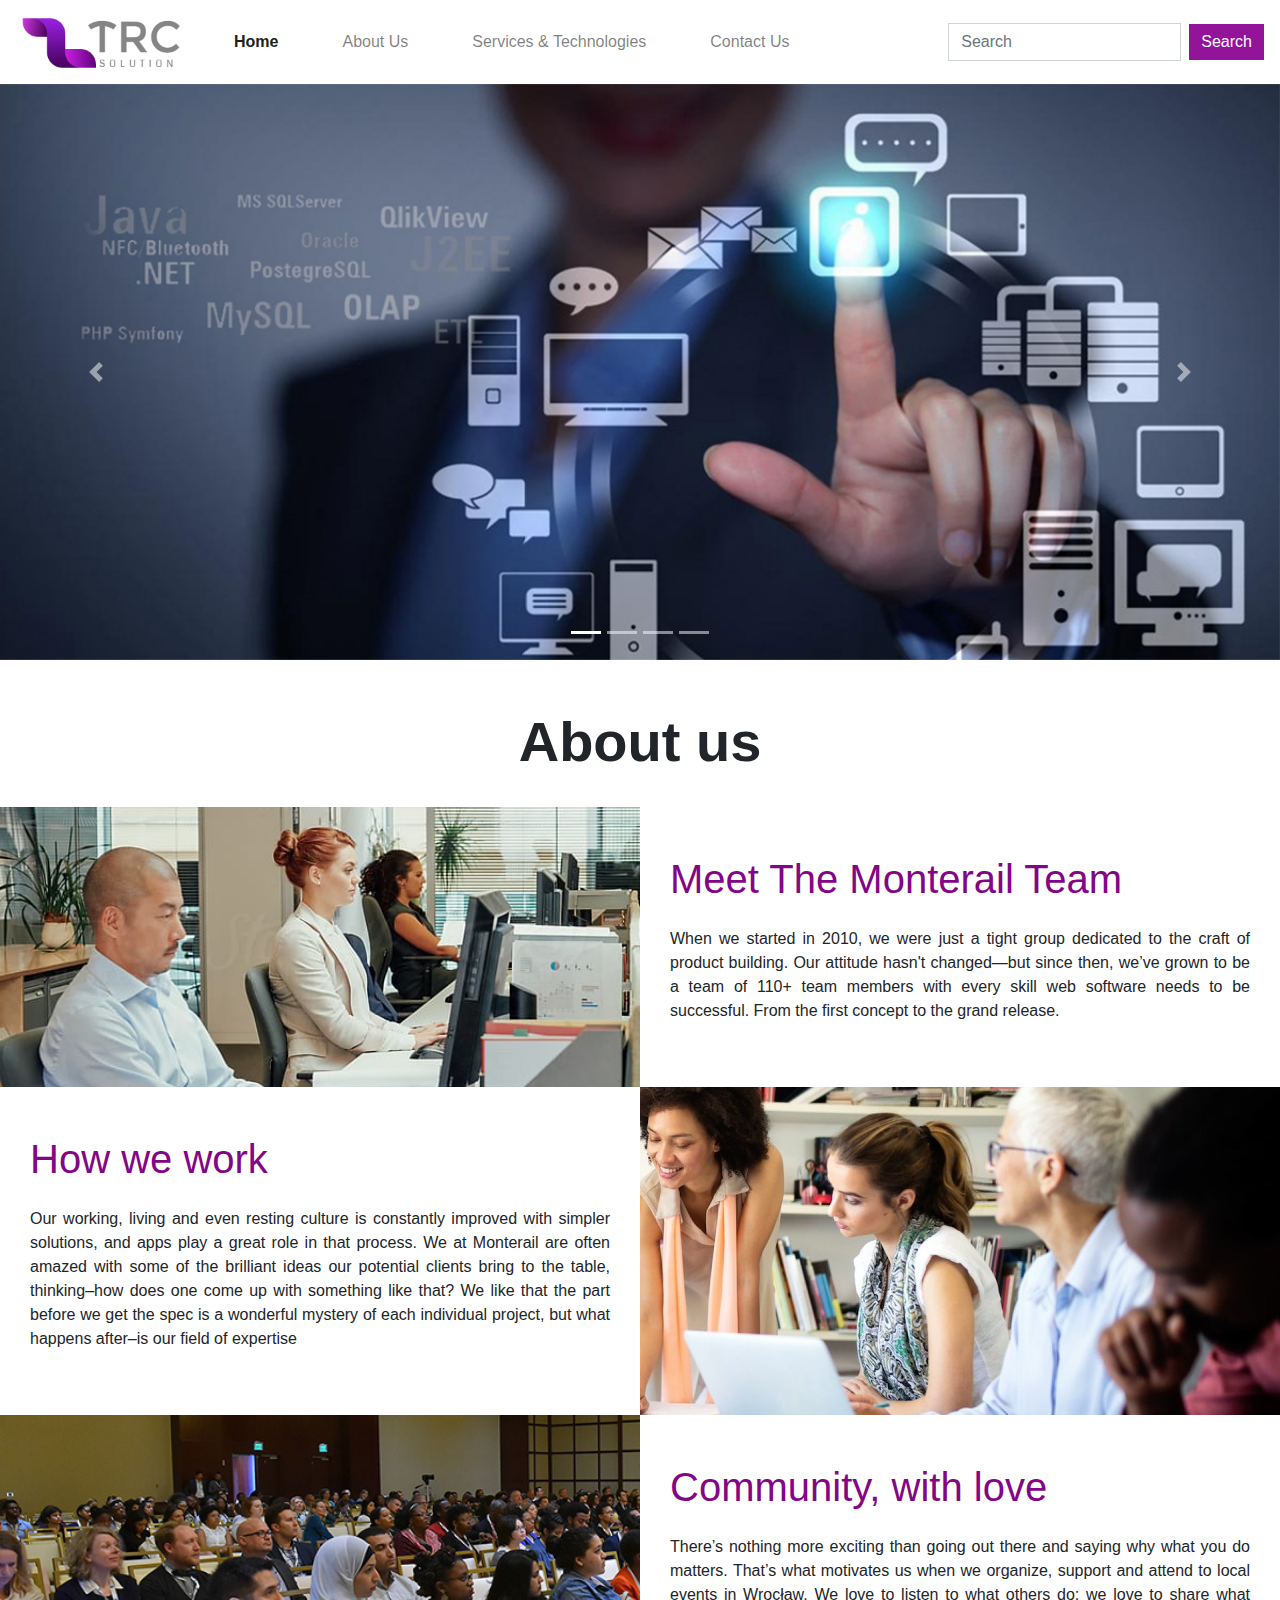
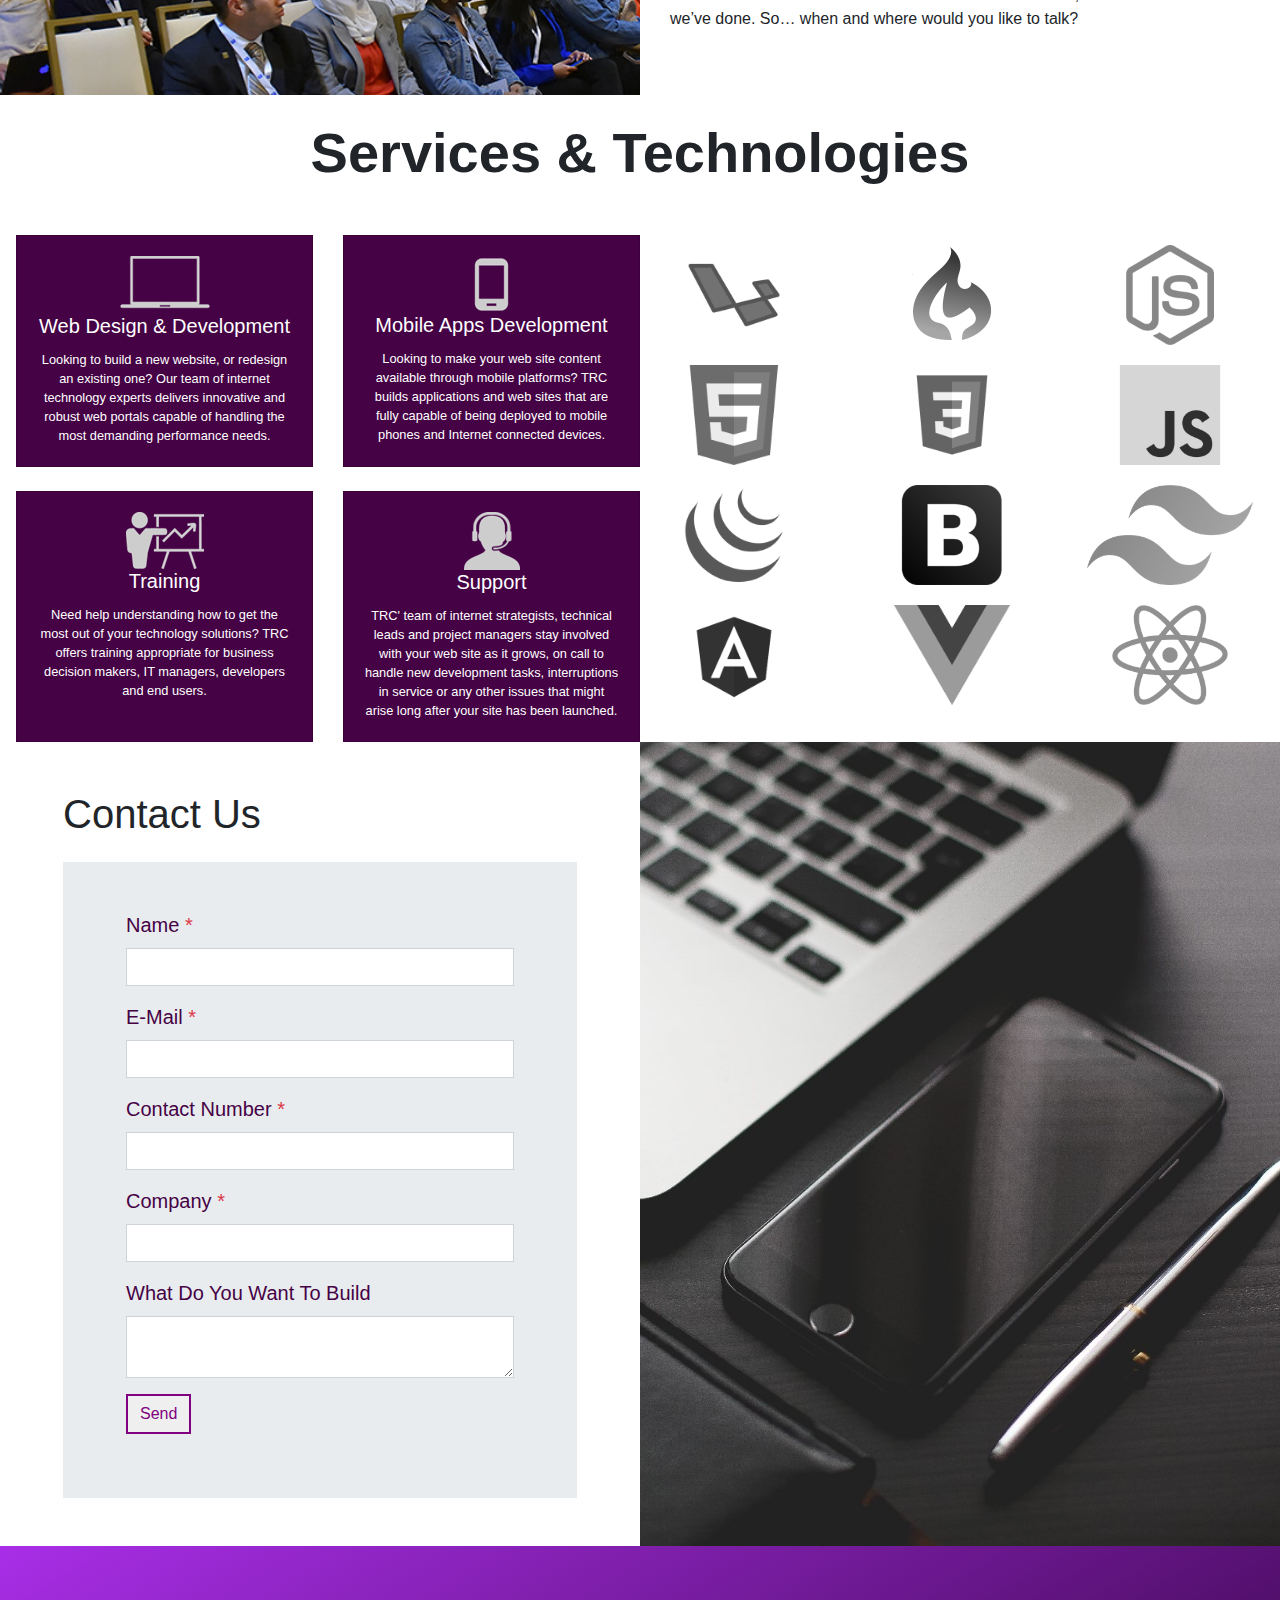
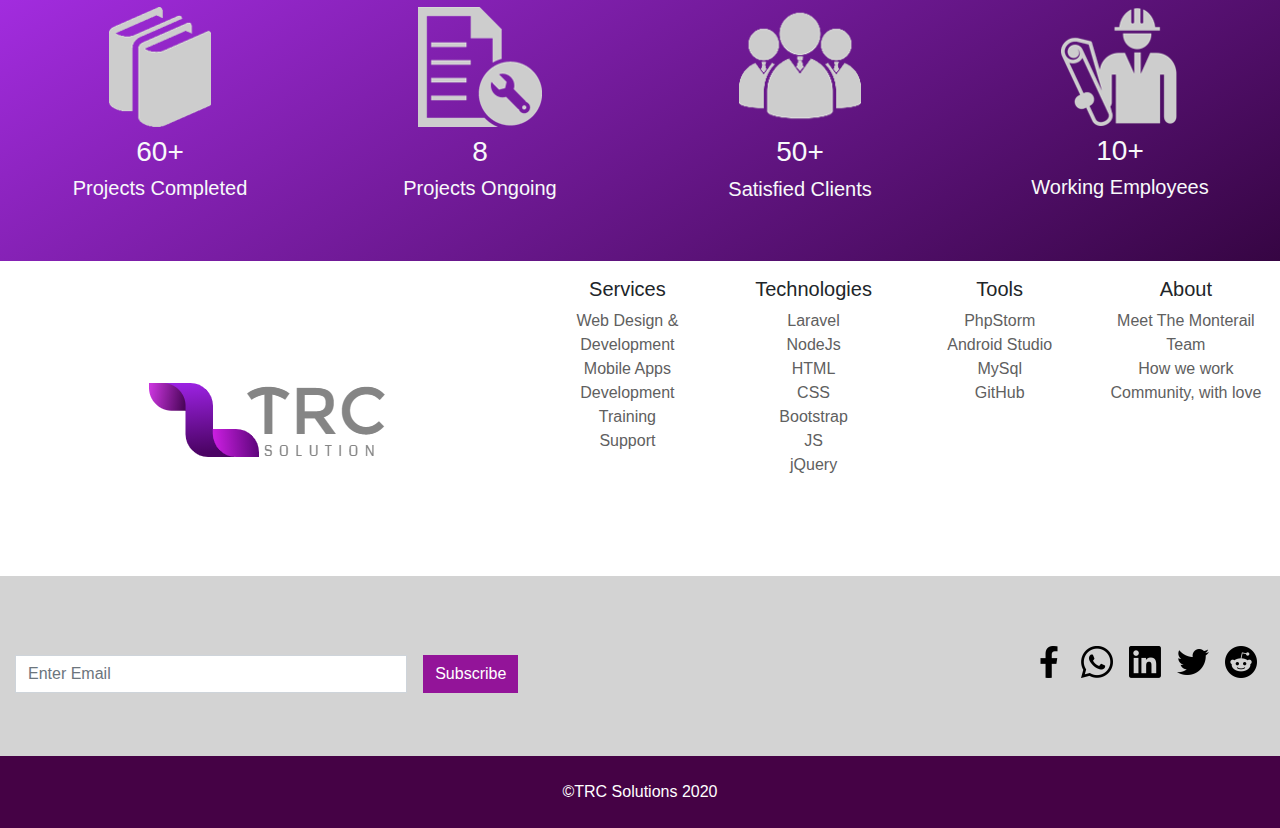
<file: index.html>
<!doctype html>
<html lang="en">
<head>
    <meta charset="UTF-8">
    <meta name="viewport"
          content="width=device-width, user-scalable=no, initial-scale=1.0, maximum-scale=1.0, minimum-scale=1.0">
    <meta http-equiv="X-UA-Compatible" content="ie=edge">
    <title>TRC-Solutions</title>
    <!-- Bootstrap CSS -->
    <link rel="stylesheet" href="https://maxcdn.bootstrapcdn.com/bootstrap/4.0.0/css/bootstrap.min.css"
          integrity="sha384-Gn5384xqQ1aoWXA+058RXPxPg6fy4IWvTNh0E263XmFcJlSAwiGgFAW/dAiS6JXm" crossorigin="anonymous">
    <!-- Custom CSS -->
    <link rel="stylesheet" href="asset/css/main.css">
    <link rel="stylesheet" href="asset/css/aboutus.css">
    <link rel="stylesheet" href="asset/css/serviceandtechnology.css">
    <link rel="stylesheet" href="asset/css/contactus.css">

    <!-- Bootstrap JS -->
    <script src="https://code.jquery.com/jquery-3.2.1.slim.min.js"
            integrity="sha384-KJ3o2DKtIkvYIK3UENzmM7KCkRr/rE9/Qpg6aAZGJwFDMVNA/GpGFF93hXpG5KkN"
            crossorigin="anonymous"></script>
    <script src="https://cdnjs.cloudflare.com/ajax/libs/popper.js/1.12.9/umd/popper.min.js"
            integrity="sha384-ApNbgh9B+Y1QKtv3Rn7W3mgPxhU9K/ScQsAP7hUibX39j7fakFPskvXusvfa0b4Q"
            crossorigin="anonymous"></script>
    <script src="https://maxcdn.bootstrapcdn.com/bootstrap/4.0.0/js/bootstrap.min.js"
            integrity="sha384-JZR6Spejh4U02d8jOt6vLEHfe/JQGiRRSQQxSfFWpi1MquVdAyjUar5+76PVCmYl"
            crossorigin="anonymous"></script>
    <!-- Custom JS-->
    <script src="asset/js/contactus.js"></script>
</head>

<body>
<!-- Navbar Start -->
<nav class="navbar navbar-expand-lg navbar-light bg-light fixed-top">
    <a class="navbar-brand" href="#">
        <img src="asset/img/company-logo.png" width="170" class="d-inline-block align-top"
             alt="company-logo">
    </a>
    <button class="navbar-toggler" type="button" data-toggle="collapse" data-target="#navbarSupportedContent"
            aria-controls="navbarSupportedContent" aria-expanded="false" aria-label="Toggle navigation">
        <span class="navbar-toggler-icon"></span>
    </button>

    <div class="collapse navbar-collapse" id="navbarSupportedContent">
        <ul class="navbar-nav mr-auto">
            <li class="nav-item active mx-4">
                <a class="nav-link" href="#home">Home</a>
            </li>
            <li class="nav-item mx-4">
                <a class="nav-link" href="#about_area">About Us</a>
            </li>
            <li class="nav-item mx-4">
                <a class="nav-link" href="#contentService">Services & Technologies</a>
            </li>
            <li class="nav-item mx-4">
                <a class="nav-link" href="#contentContactUs">Contact Us</a>
            </li>
        </ul>
        <form class="form-inline my-2 my-lg-0" onsubmit="return false">
            <input class="form-control mr-sm-2 search-field" type="search" placeholder="Search" aria-label="Search">
            <button class="btn btn-purple my-2 my-sm-0" id="btnNavSearch" type="submit"> Search</button>
        </form>
    </div>
</nav>
<!-- Navbar End -->

<span id="home"></span>

<!-- Carousel Start -->
<div class="container-fluid p-0">
    <div class="row m-0">
        <div class="col p-0">
            <div id="homePageCarousel" class="carousel slide" data-interval="2000" data-ride="carousel">
                <!-- Carousel Indicator Start -->
                <ol class="carousel-indicators">
                    <li data-target="#homePageCarousel" data-slide-to="0" class="active"></li>
                    <li data-target="#homePageCarousel" data-slide-to="1"></li>
                    <li data-target="#homePageCarousel" data-slide-to="2"></li>
                    <li data-target="#homePageCarousel" data-slide-to="3"></li>
                </ol>
                <!-- Carousel Indicator End -->

                <!-- Carousel Images Start -->
                <div class="carousel-inner">
                    <div class="carousel-item active">
                        <img class="d-block w-100" src="asset/img/carousel/01.png" alt="First slide">
                    </div>
                    <div class="carousel-item">
                        <img class="d-block w-100" src="asset/img/carousel/02.png" alt="Second slide">
                    </div>
                    <div class="carousel-item">
                        <img class="d-block w-100" src="asset/img/carousel/03.png" alt="Third slide">
                    </div>
                    <div class="carousel-item">
                        <img class="d-block w-100" src="asset/img/carousel/04.png" alt="Fourth slide">
                    </div>
                </div>
                <!-- Carousel Images End -->

                <!-- Carousel Previous Button Start -->
                <a class="carousel-control-prev" href="#homePageCarousel" role="button" data-slide="prev">
                    <span class="carousel-control-prev-icon" aria-hidden="true"></span>
                </a>
                <!-- Carousel Previous Button End -->

                <!-- Carousel Next Button Start -->
                <a class="carousel-control-next" href="#homePageCarousel" role="button" data-slide="next">
                    <span class="carousel-control-next-icon" aria-hidden="true"></span>
                </a>
                <!-- Carousel Next Button End -->
            </div>
        </div>
    </div>
</div>
<!-- Carousel End -->

<span id="about_area"></span>

<!-- About Us Content Start -->
<div class="container-fluid mt-5" id="contentAbout">
    <div class="row pb-4">
        <div class="col">
            <h1 class="text-center display-4 font-weight-bold">About us</h1>
        </div>
    </div>
    <div class="row aboutus-section-first cover-size">
        <div class="col-sm-0 col-md-6"></div>

        <!----- about us description section start -------->
        <div class="col-sm-12 col-md-6 bg-white justify-content-center pt-md-5 pb-md-5">
            <div class="jumbotron jumbotron-fluid m-0 p-0 bg-light">
                <div class="container mb-4 aboutus-title">
                    <h1>Meet The Monterail Team</h1>
                </div>
                <div class="container">
                    <p class="text-justify">When we started in 2010, we were just a tight group dedicated to the craft
                        of product building.
                        Our attitude hasn't changed—but since then, we’ve grown to be a team of 110+ team members with
                        every skill web software needs to be successful. From the first concept to the grand
                        release.</p>
                </div>
            </div>
        </div>
        <!--        about us description section end--------->

    </div>

    <div class="row aboutus-section-second cover-size">

        <!-----        about us description section start-------->
        <div class="col-sm-12 col-md-6 bg-white justify-content-center pt-md-5 pb-md-5">
            <div class="jumbotron jumbotron-fluid m-0 p-0 bg-light">
                <div class="container mb-4 aboutus-title">
                    <h1>How we work</h1>
                </div>
                <div class="container">
                    <p class="text-justify">Our working, living and even resting culture is constantly improved with
                        simpler solutions,
                        and apps play a great role in that process. We at Monterail are often amazed with some of
                        the brilliant ideas our potential clients bring to the table, thinking–how does one come up
                        with something like that? We like that the part before we get the spec is a wonderful mystery
                        of each individual project, but what happens after–is our field of expertise</p>
                </div>
            </div>
        </div>
        <!-- about us description section end --------->

        <div class="col-sm-0 col-md-6">
        </div>
    </div>

    <div class="row aboutus-section-thired cover-size">
        <div class="col-sm-0 col-md-6"></div>

        <!----- about us description section start -------->
        <div class="col-sm-12 col-md-6 bg-white justify-content-center pt-md-5 pb-md-5">
            <div class="jumbotron jumbotron-fluid m-0 p-0 bg-light">
                <div class="container mb-4 aboutus-title">
                    <h1>Community, with love</h1>
                </div>
                <div class="container">
                    <p class="text-justify">There’s nothing more exciting than going out there and saying why what you
                        do matters.
                        That’s what motivates us when we organize, support and attend to local events in Wrocław.
                        We love to listen to what others do; we love to share what we’ve done.
                        So… when and where would you like to talk?</p>
                </div>
            </div>
        </div>
        <!-- about us description section end --------->
    </div>
</div>
<!-- About Us Content End -->

<!-- Services & Technologies Content Start -->
<div class="container-fluid" id="contentService">
    <!-- Page Heading Div Start -->
    <div class="row pt-4 pb-4">
        <div class="col">
            <h1 class="text-center display-4 font-weight-bold">Services & Technologies</h1>
        </div>
    </div>
    <!-- Page Heading Div End -->
    <div class="row pt-3 pr-3 pl-3">
        <!-- Services Content Start-->
        <div class="col-sm-12 col-md-6 p-0 service-content">
            <div class="card-deck mb-4">
                <!-- First card Start-->
                <div class="card text-white bg-purple text-center">
                    <div class="card-body">
                        <img src="asset/img/service/web.png" alt="webdesign">
                        <h5 class="card-title">Web Design & Development</h5>
                        <p class="card-text small">Looking to build a new website, or redesign
                            an existing one? Our
                            team
                            of internet technology experts delivers innovative and robust web
                            portals capable of
                            handling the most demanding performance needs.</p>
                    </div>
                </div>
                <!-- First card End-->

                <!-- Second card Start-->
                <div class="card text-white bg-purple text-center">
                    <div class="card-body">
                        <img src="asset/img/service/mobile.png" alt="mobileapp">
                        <h5 class="card-title">Mobile Apps Development</h5>
                        <p class="card-text small">Looking to make your web site content available through mobile
                            platforms? TRC builds applications and web sites that are fully capable of being
                            deployed to mobile phones and Internet connected devices.</p>
                    </div>
                </div>
                <!-- Second card End-->
            </div>

            <div class="card-deck">
                <!-- Third card Start-->
                <div class="card text-white bg-purple text-center">
                    <div class="card-body">
                        <img src="asset/img/service/training.png" alt="training">
                        <h5 class="card-title">Training</h5>
                        <p class="card-text small">Need help understanding how to get the most out of your technology
                            solutions? TRC offers training appropriate for business decision makers, IT managers,
                            developers and end users.</p>
                    </div>
                </div>
                <!-- Third card End-->

                <!-- Fourth card Start-->
                <div class="card text-white bg-purple text-center">
                    <div class="card-body">
                        <img src="asset/img/service/support.png" alt="training">
                        <h5 class="card-title">Support</h5>
                        <p class="card-text small">TRC' team of
                            internet strategists, technical leads and project managers stay involved with your web site
                            as it grows, on call to handle new development tasks, interruptions in service or any other
                            issues that might arise long after your site has been launched.</p>
                    </div>
                </div>
                <!-- Fourth card End-->
            </div>
        </div>

        <!--------- Technology Icon Section Start------->
        <div class="col-sm-12 col-md-6 p-0">
            <div class="row">
                <div class="col-4 d-flex justify-content-center align-items-center">
                    <img src="asset/img/technology/laravel.png" alt="" class="img-fluid icon-size icon-style">
                </div>
                <div class="col-4 d-flex justify-content-center align-items-center">
                    <img src="asset/img/technology/codeigniter.png" alt="" class="img-fluid icon-size icon-style">
                </div>
                <div class="col-4 d-flex justify-content-center align-items-center">
                    <img src="asset/img/technology/nodejs.png" alt="" class="img-fluid icon-size icon-style">
                </div>
            </div>
            <div class="row">
                <div class="col-4 d-flex justify-content-center align-items-center">
                    <img src="asset/img/technology/html.png" alt="" class="img-fluid icon-size icon-style">
                </div>
                <div class="col-4 d-flex justify-content-center align-items-center">
                    <img src="asset/img/technology/css.png" alt="" class="img-fluid icon-size icon-style">
                </div>
                <div class="col-4 d-flex justify-content-center align-items-center">
                    <img src="asset/img/technology/js.png" alt="" class="img-fluid icon-size icon-style">
                </div>
            </div>
            <div class="row">
                <div class="col-4 d-flex justify-content-center align-items-center">
                    <img src="asset/img/technology/jquery.png" alt="" class="img-fluid icon-size icon-style">
                </div>
                <div class="col-4 d-flex justify-content-center align-items-center">
                    <img src="asset/img/technology/bootstrap.png" alt="" class="img-fluid icon-size icon-style">
                </div>
                <div class="col-4 d-flex justify-content-center align-items-center">
                    <img src="asset/img/technology/tailwindcss.png" alt="" class="img-fluid icon-size icon-style">
                </div>
            </div>
            <div class="row">
                <div class="col-4 d-flex justify-content-center align-items-center">
                    <img src="asset/img/technology/angular.png" alt="" class="img-fluid icon-size icon-style">
                </div>
                <div class="col-4 d-flex justify-content-center align-items-center">
                    <img src="asset/img/technology/vuejs.png" alt="" class="img-fluid icon-size icon-style">
                </div>
                <div class="col-4 d-flex justify-content-center align-items-center">
                    <img src="asset/img/technology/react.png" alt="" class="img-fluid icon-size icon-style">
                </div>
            </div>
        </div>
    </div>
    <!------------- Technology Icon Section End ---------->
</div>
<!-- Services & Technologies Content End -->

<!-- Contact Us Content Start -->
<div class="container-fluid" id="contentContactUs">
    <div class="row  cover-image">
        <!--    title and contact us form start-->
        <div class="col-sm-12 col-md-6 p-sm-2 p-md-5 bg-white">

            <!-- title section start-->
            <div class="container mb-4">
                <h1>Contact Us</h1>
            </div>
            <!-- title section end-->

            <!-- form section start-->
            <div class="container">
                <div class="jumbotron jumbotron-fluid m-md-0 mb-sm-3 p-5">
                    <div class="container">
                        <form action="">
                            <div class="form-group">
                                <label for="txtname">Name
                                    <span class="text-danger">*</span>
                                </label>
                                <input type="text" name="" id="txtname" class="form-control" placeholder=""
                                       onkeyup="inputFieldValidation(txtname,'^[A-Z][a-zA-Z]{3,}(?: [A-Z][a-zA-Z]*){0,9}$')">
                            </div>
                            <div class="form-group">
                                <label for="txtemail">E-Mail
                                    <span class="text-danger">*</span>
                                </label>
                                <input type="text" name="" id="txtemail" class="form-control" placeholder=""
                                       onkeyup="inputFieldValidation(txtemail,'^[a-zA-Z0-9_!#$%&\'*+/=?`{|}~^.-]+@[a-zA-Z0-9.-]+$')">
                            </div>
                            <div class="form-group">
                                <label for="txtcontactnumber">Contact Number
                                    <span class="text-danger">*</span>
                                </label>
                                <input type="text" name="" id="txtcontactnumber" class="form-control" placeholder=""
                                       onkeyup="inputFieldValidation(txtcontactnumber,'^(((0\\\\d{9})){0,1})$')">
                            </div>
                            <div class="form-group">
                                <label for="txtcompany">Company
                                    <span class="text-danger">*</span>
                                </label>
                                <input type="text" name="" id="txtcompany" class="form-control" placeholder=""
                                       onkeyup="inputFieldValidation(txtcompany,'^.*$')">
                            </div>
                            <div class="form-group">
                                <label for="txtdescription">What Do You Want To Build</label>
                                <textarea type="text" name="" id="txtdescription" class="form-control" placeholder=""
                                          onkeyup="inputFieldValidation(txtdescription,'^.*$')"></textarea>
                            </div>

                            <!-- btn section start-->
                            <div class="form-group">
                                <button type="submit" class="btn submit-btn">Send</button>
                            </div>
                            <!-- btn section end-->

                        </form>

                    </div>
                </div>
            </div>
            <!--        form section end-->

        </div>
        <!--title and contact us form end-->

        <!--    image section start-->
        <div class="col-sm-0 d-sm-none col-md-6"></div>
        <!--    image section end-->

    </div>
</div>
<!-- Contact Us Content End -->

<!-- Footer Area Start -->
<div class="container-fluid p-0">
    <!-- footer first row start -->
    <div class="row pt-4 pb-2 bg-gray vh-35 d-flex align-items-center m-0">
        <div class="col-sm-6 col-md-3 text-center">
            <img src="asset/img/footer/completed.png" alt="" class="img-fluid pb-2">
            <h3 class="text-light">60+</h3>
            <h5 class="mb-3 text-light">Projects Completed</h5>
        </div>
        <div class="col-sm-6 col-md-3 text-center">
            <img src="asset/img/footer/ongoing.png" alt="" class="img-fluid pb-2">
            <h3 class="text-light">8</h3>
            <h5 class="mb-3 text-light">Projects Ongoing</h5>
        </div>
        <div class="col-sm-6 col-md-3 text-center">
            <img src="asset/img/footer/client.png" alt="" class="img-fluid pb-2">
            <h3 class="text-light">50+</h3>
            <h5 class="mb-3 text-light">Satisfied Clients</h5>
        </div>
        <div class="col-sm-6 col-md-3 text-center">
            <img src="asset/img/footer/employee.png" alt="" class="img-fluid pb-2">
            <h3 class="text-light">10+</h3>
            <h5 class="mb-3 text-light">Working Employees</h5>
        </div>
    </div>
    <!-- footer first row end -->

    <!-- footer second row start -->
    <div class="row vh-35 m-0">
        <div class="col-sm-12 col-md-5 d-flex justify-content-center align-items-center">
            <div class="row">
                <div class="col-md-12">
                    <img src="asset/img/company-logo.png" alt="" class="img-fluid">
                </div>
            </div>
        </div>
        <div class="col-sm-12 col-md-7 p-3">
            <div class="row">
                <div class="col-sm-12 col-md-3 text-center">
                    <h5>Services</h5>
                    <ul class="list-unstyled mb-0">
                        <li>
                            <a href="#">Web Design & Development</a>
                        </li>
                        <li>
                            <a href="#">Mobile Apps Development</a>
                        </li>
                        <li>
                            <a href="#">Training</a>
                        </li>
                        <li>
                            <a href="#">Support</a>
                        </li>
                    </ul>
                </div>
                <div class="col-sm-12 col-md-3 text-center">
                    <h5>Technologies</h5>
                    <ul class="list-unstyled mb-0">
                        <li>
                            <a href="">Laravel</a>
                        </li>
                        <li>
                            <a href="">NodeJs</a>
                        </li>
                        <li>
                            <a href="">HTML</a>
                        </li>
                        <li>
                            <a href="">CSS</a>
                        </li>
                        <li>
                            <a href="">Bootstrap</a>
                        </li>
                        <li>
                            <a href="">JS</a>
                        </li>
                        <li>
                            <a href="">jQuery</a>
                        </li>
                    </ul>
                </div>
                <div class="col-sm-12 col-md-3 text-center">
                    <h5>Tools</h5>
                    <ul class="list-unstyled mb-0">
                        <li>
                            <a href="">PhpStorm</a>
                        </li>
                        <li>
                            <a href="">Android Studio</a>
                        </li>
                        <li>
                            <a href="">MySql</a>
                        </li>
                        <li>
                            <a href="">GitHub</a>
                        </li>
                    </ul>
                </div>
                <div class="col-sm-12 col-md-3 text-center">
                    <h5>About</h5>
                    <ul class="list-unstyled mb-0">
                        <li>
                            <a href="">Meet The Monterail Team</a>
                        </li>
                        <li>
                            <a href="">How we work</a>
                        </li>
                        <li>
                            <a href="">Community, with love</a>
                        </li>
                    </ul>
                </div>
            </div>
        </div>
    </div>
    <!-- footer second row end -->

    <!-- footer third row start -->
    <div class="row bg-lightgray vh-20 d-flex align-items-center m-0">
        <div class="col-sm-12 col-md-5">
            <div class="mt-3 d-flex">
                <input type="text" class="form-control" placeholder="Enter Email">
                <button class="btn btn-purple ml-3" type="button">Subscribe</button>
            </div>
        </div>
        <div class="col-sm-12 col-md-7">
            <ul class="list-unstyled d-flex flex-row justify-content-end align-items-center mt-2" id="social_icons">
                <li>
                    <a href="#">
                        <img src="asset/img/footer/facebook.png" alt="" class="img-fluid social-icon">
                    </a>
                </li>
                <li>
                    <a href="#">
                        <img src="asset/img/footer/whatsapp.png" alt="" class="img-fluid social-icon">
                    </a>
                </li>
                <li>
                    <a href="#">
                        <img src="asset/img/footer/linkedin.png" alt="" class="img-fluid social-icon">
                    </a>
                </li>
                <li>
                    <a href="#">
                        <img src="asset/img/footer/twitter.png" alt="" class="img-fluid social-icon">
                    </a>
                </li>
                <li>
                    <a href="#">
                        <img src="asset/img/footer/reddit.png" alt="" class="img-fluid social-icon">
                    </a>
                </li>
            </ul>
        </div>
    </div>
    <!-- footer third row end -->

    <!-- footer forth row start -->
    <div class="row bg-purple vh-8 m-0">
        <div class="col d-flex justify-content-center align-items-center">
            <p class="text-white mb-0">&copy;TRC Solutions 2020</p>
        </div>
    </div>
    <!-- footer forth row end -->
</div>
<!-- Footer Area End -->
</body>
</html>
</file>
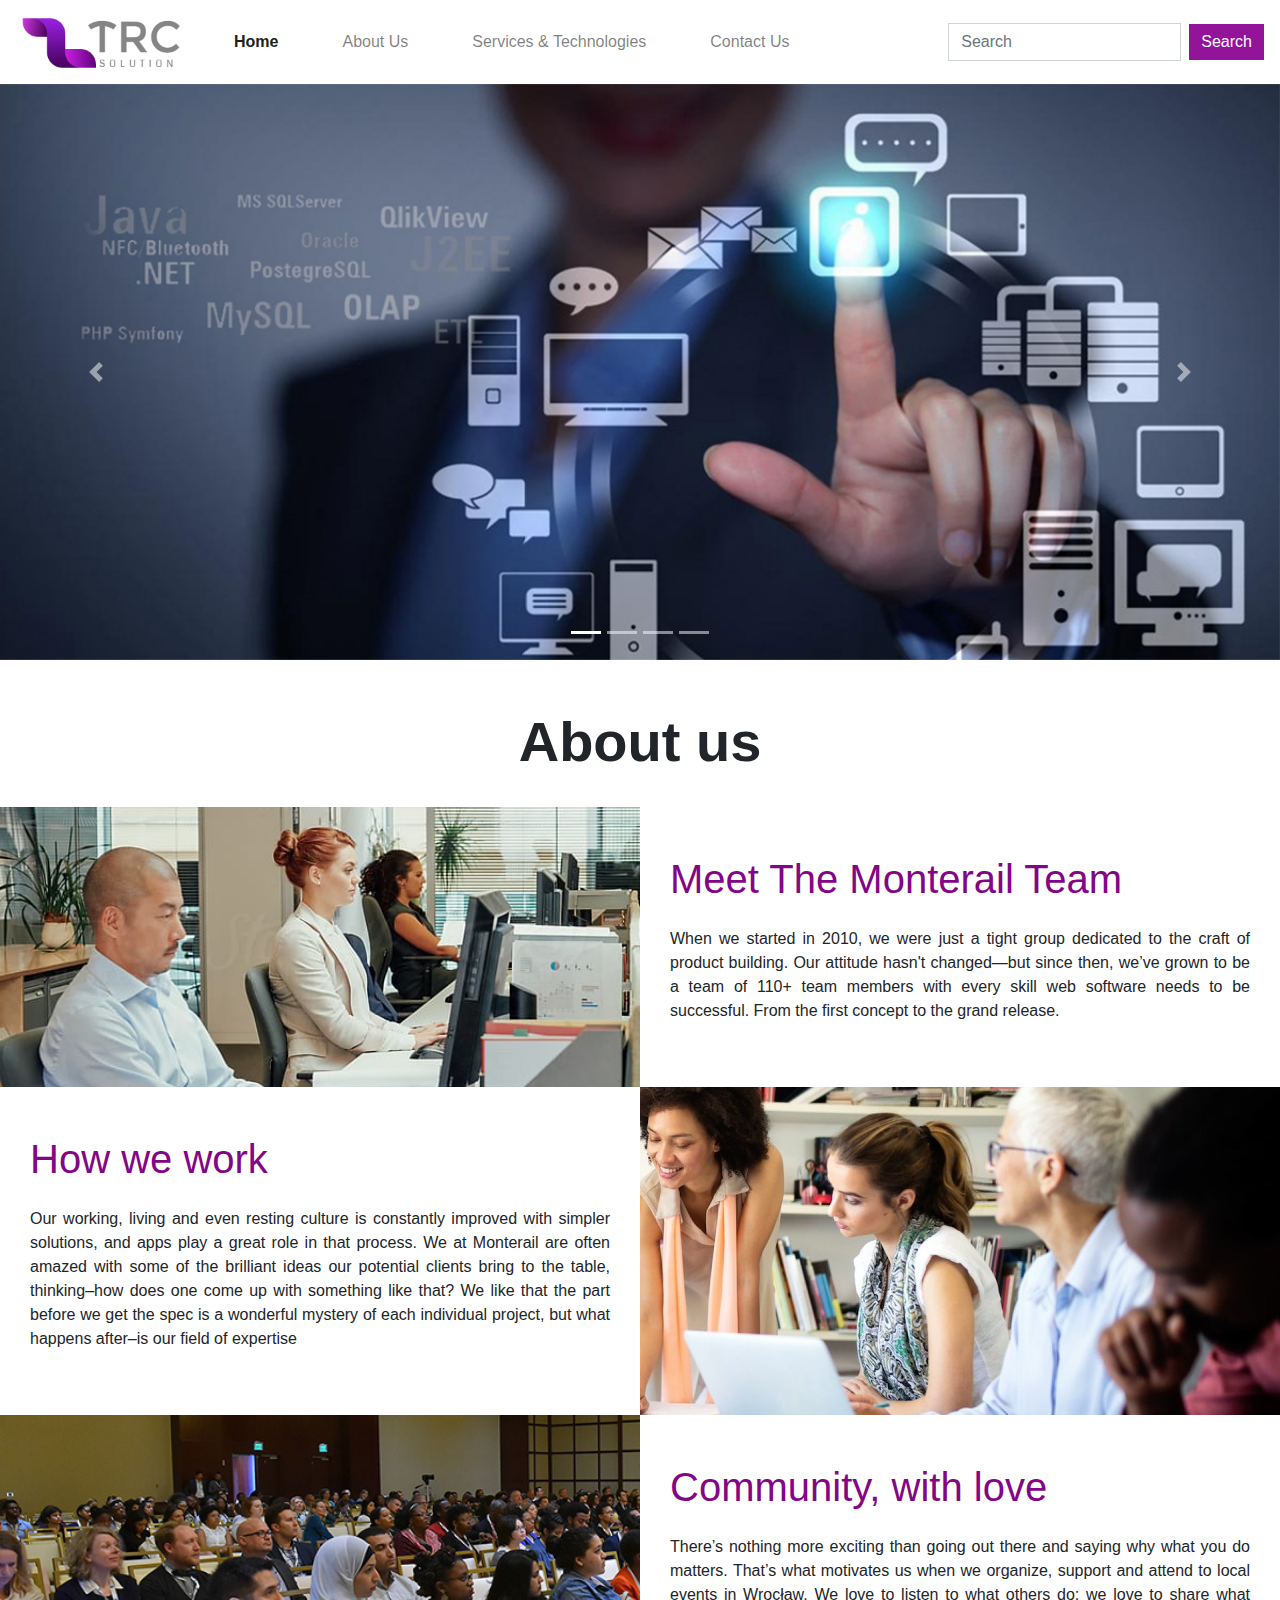
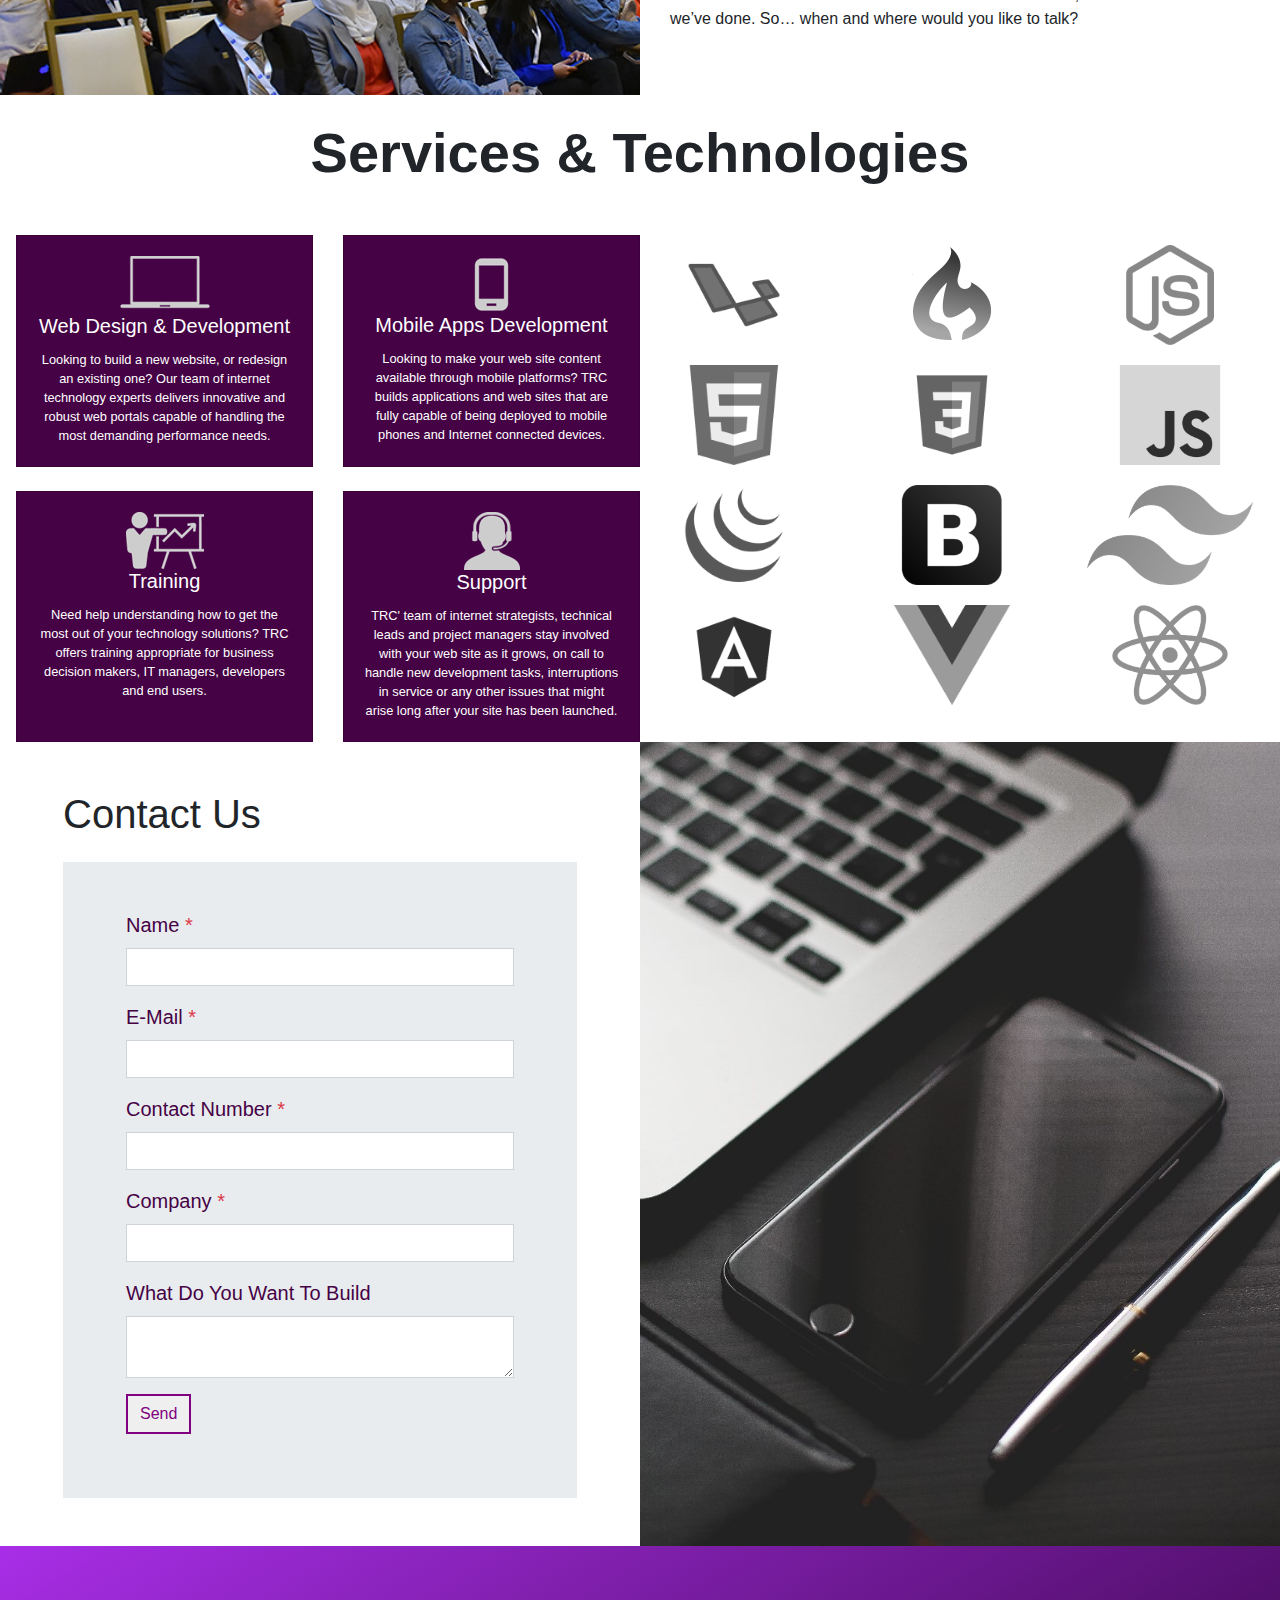
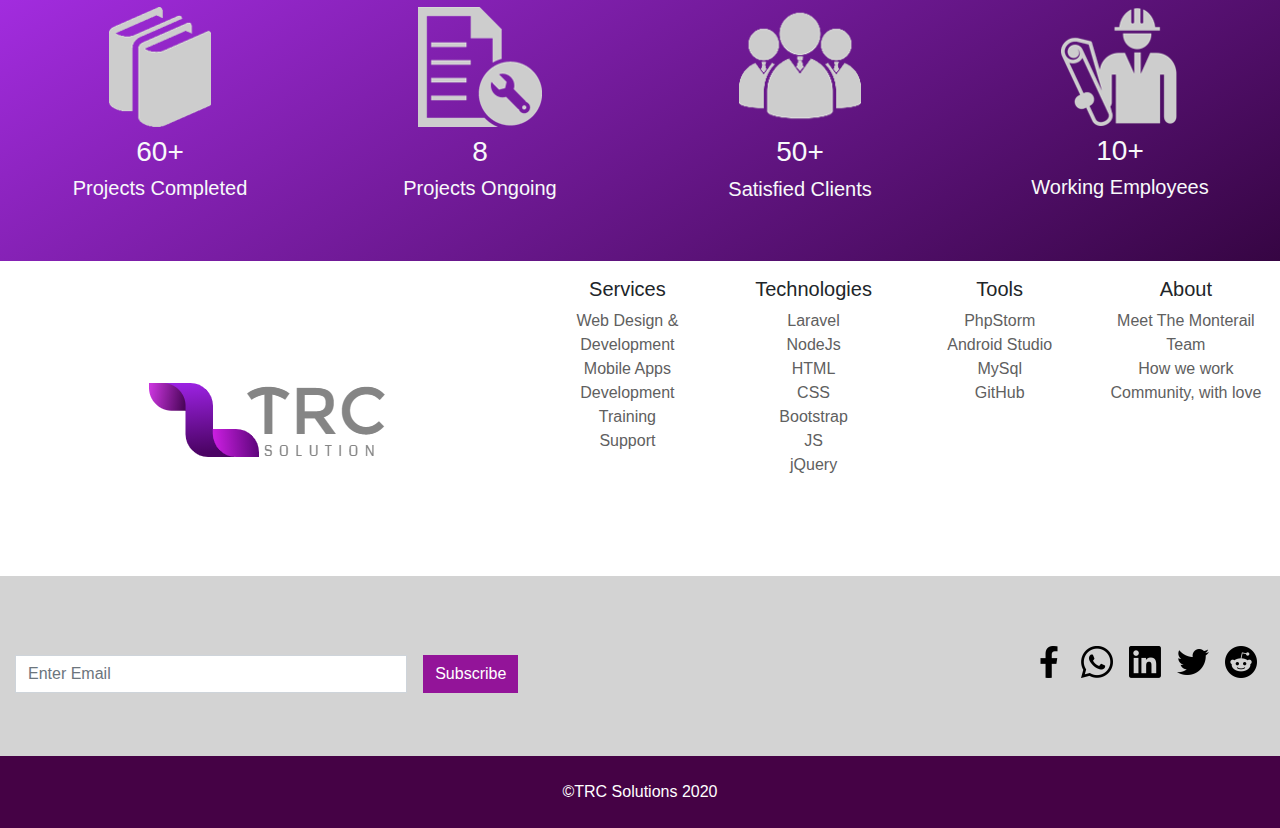
<file: index -v2.html>
<!doctype html>
<html lang="en">
<head>
    <meta charset="UTF-8">
    <meta name="viewport"
          content="width=device-width, user-scalable=no, initial-scale=1.0, maximum-scale=1.0, minimum-scale=1.0">
    <meta http-equiv="X-UA-Compatible" content="ie=edge">
    <title>TRC-Solutions</title>
    <!-- Bootstrap CSS -->
    <link rel="stylesheet" href="https://maxcdn.bootstrapcdn.com/bootstrap/4.0.0/css/bootstrap.min.css">
    <!-- Custom CSS -->
    <link rel="stylesheet" href="asset/css/main.css">
    <link rel="stylesheet" href="asset/css/aboutus.css">
    <link rel="stylesheet" href="asset/css/serviceandtechnology.css">
    <link rel="stylesheet" href="asset/css/contactus.css">

    <!-- Bootstrap JS -->
    <script src="https://code.jquery.com/jquery-3.2.1.slim.min.js"
            ></script>
    <script src="https://cdnjs.cloudflare.com/ajax/libs/popper.js/1.12.9/umd/popper.min.js"></script>
    <script src="https://maxcdn.bootstrapcdn.com/bootstrap/4.0.0/js/bootstrap.min.js"></script>
    <!-- Custom JS-->

    <script src="asset/js/main-v2.js"></script>
    <script src="asset/js/contactus.js"></script>
</head>

<body>

<!--Start NavBar-->
<div id="navBar"></div>
<!--End NavBar-->

<!--Start Carousel-->
<div id="carousel"></div>
<!--End Carousel-->

<!--Start AboutUs-->
<div id="aboutUs"></div>
<!--End AboutUs-->

<!--Start Service&Tech-->
<div id="serviceAndTech"></div>
<!--End Service&Tech-->

<!--Start ContactUs-->
<div id="contactUs"></div>
<!--End ContactUs-->

<!--Start Footer-->
<div id="footer"></div>
<!--end Footer-->

</body>

</html>
</file>
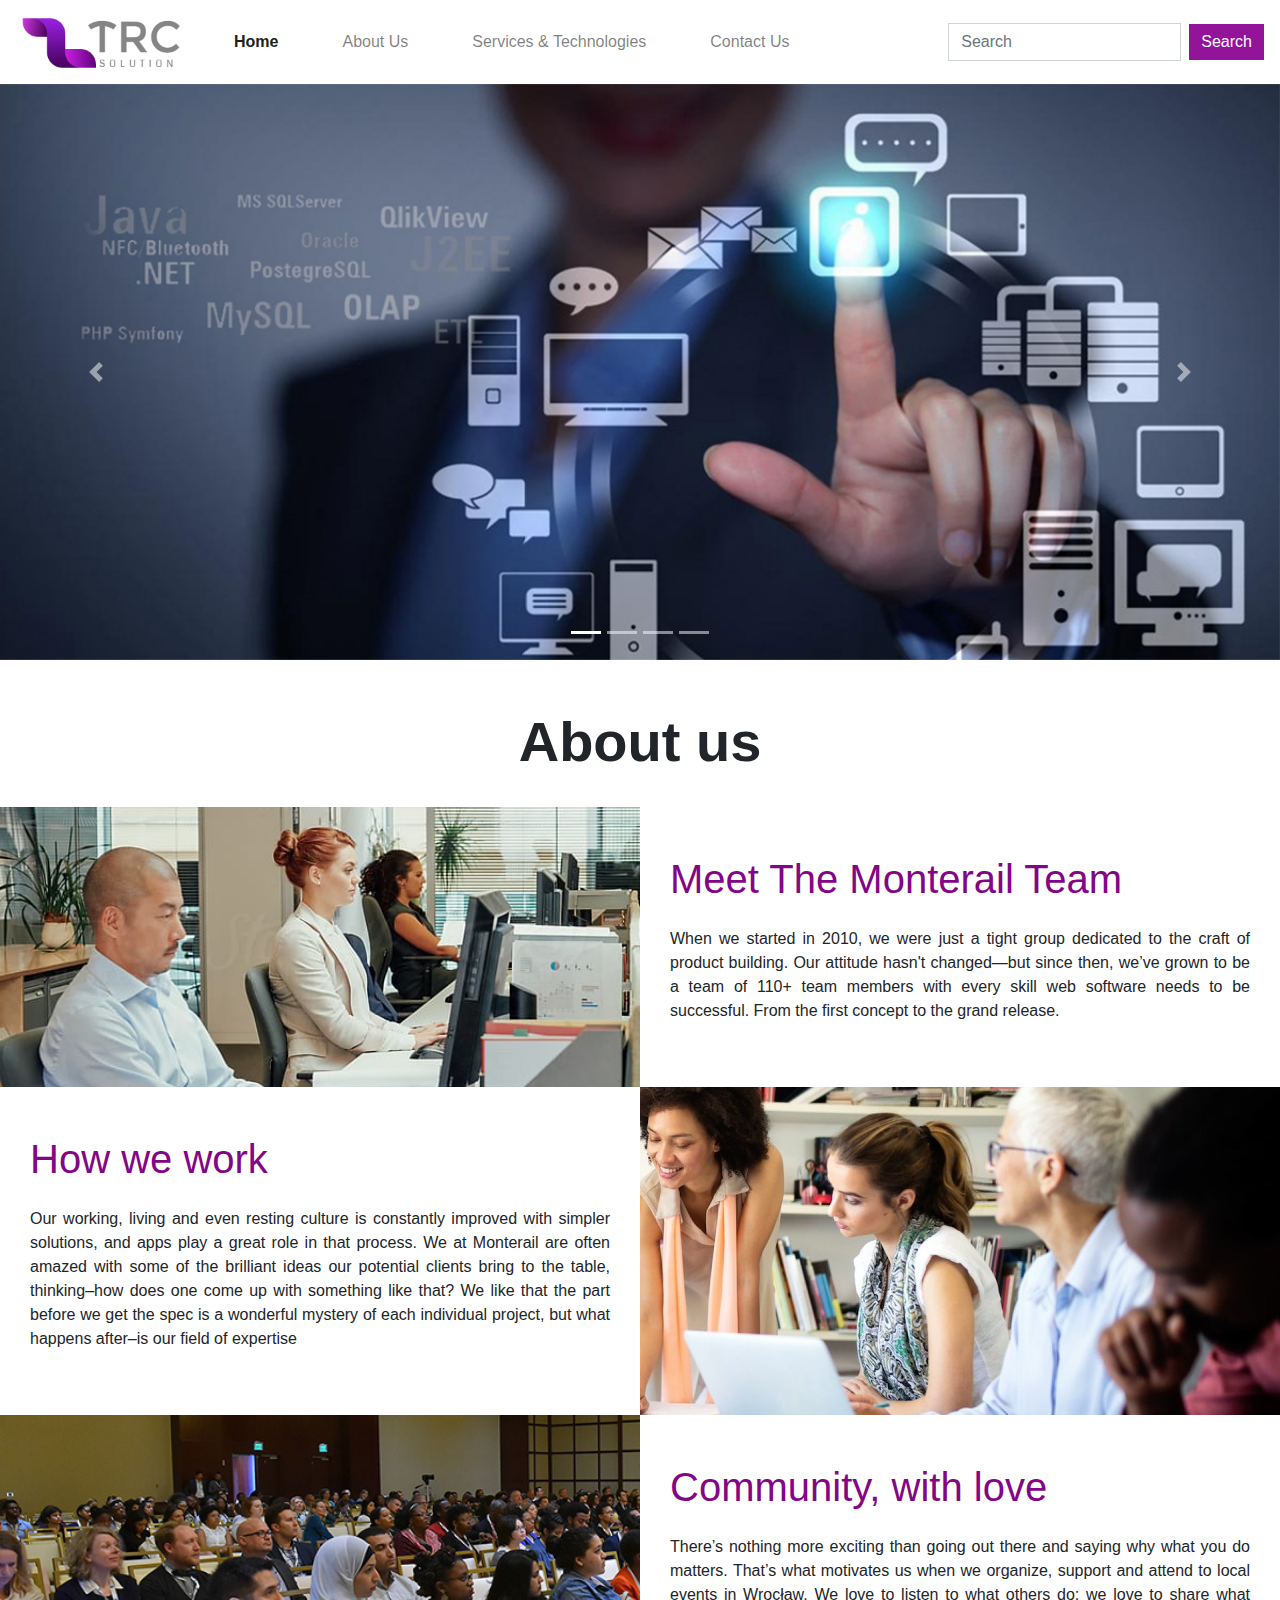
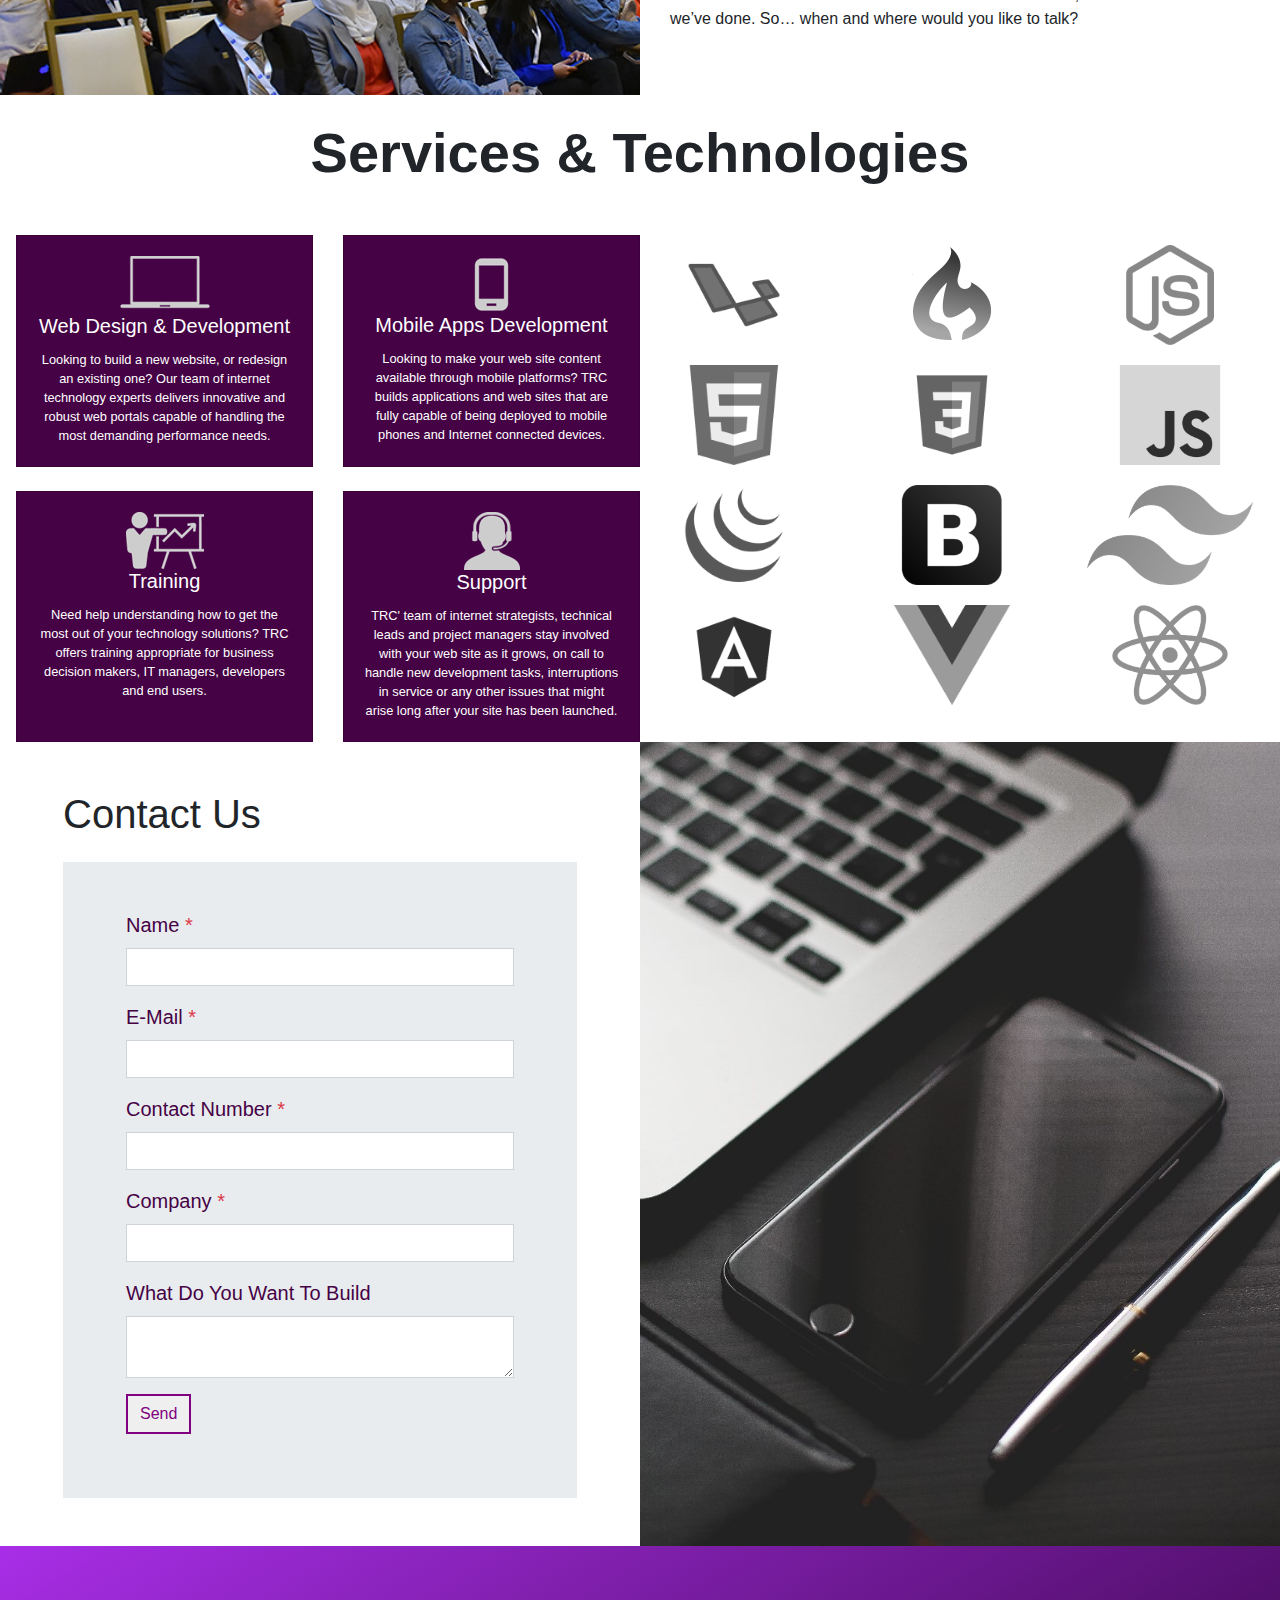
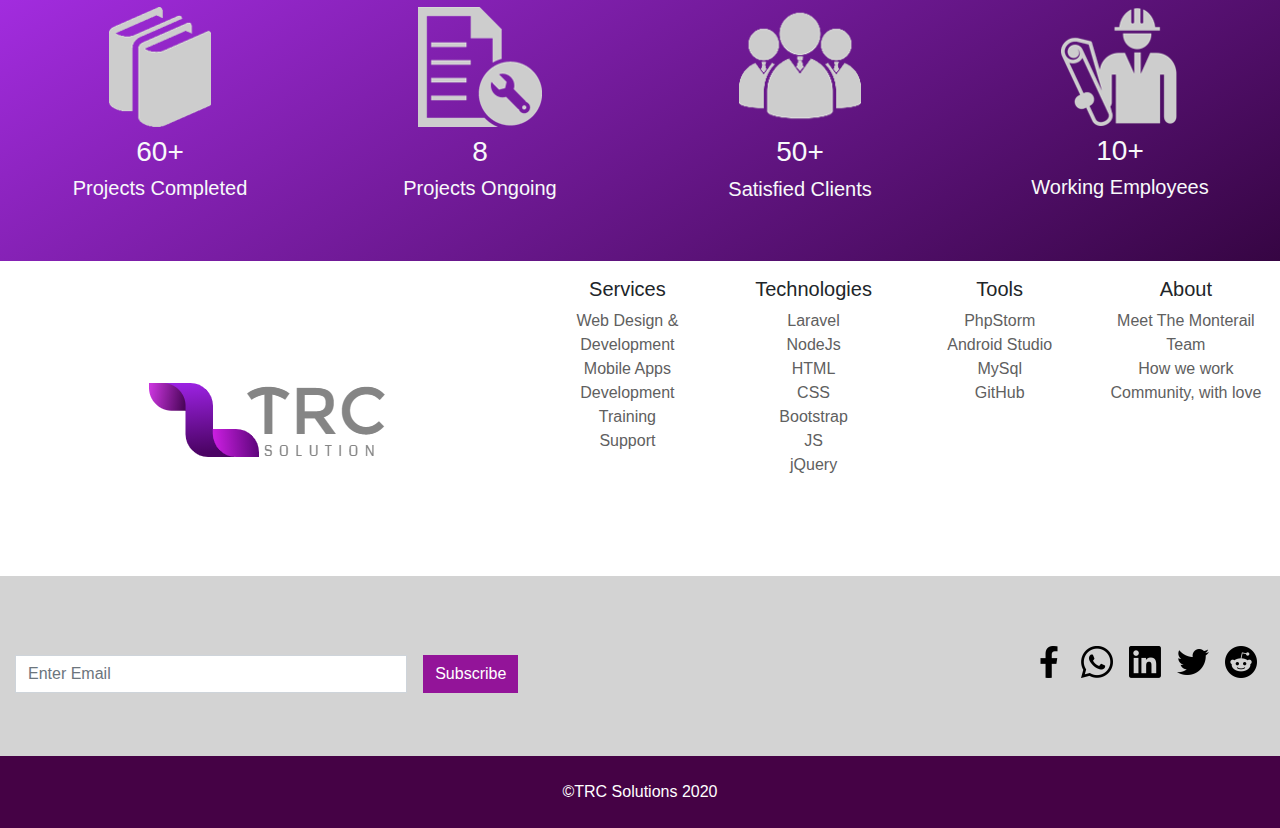
<file: index-v1.html>
<!doctype html>
<html lang="en">
<head>
    <meta charset="UTF-8">
    <meta name="viewport"
          content="width=device-width, user-scalable=no, initial-scale=1.0, maximum-scale=1.0, minimum-scale=1.0">
    <meta http-equiv="X-UA-Compatible" content="ie=edge">
    <title>TRC-Solutions</title>
    <!-- Bootstrap CSS -->
    <link rel="stylesheet" href="https://maxcdn.bootstrapcdn.com/bootstrap/4.0.0/css/bootstrap.min.css"
          integrity="sha384-Gn5384xqQ1aoWXA+058RXPxPg6fy4IWvTNh0E263XmFcJlSAwiGgFAW/dAiS6JXm" crossorigin="anonymous">
    <!-- Custom CSS -->
    <link rel="stylesheet" href="asset/css/main.css">
    <link rel="stylesheet" href="asset/css/aboutus.css">
    <link rel="stylesheet" href="asset/css/serviceandtechnology.css">
    <link rel="stylesheet" href="asset/css/contactus.css">

    <!-- Bootstrap JS -->
    <script src="https://code.jquery.com/jquery-3.2.1.slim.min.js"></script>
    <script src="https://cdnjs.cloudflare.com/ajax/libs/popper.js/1.12.9/umd/popper.min.js"></script>
    <script src="https://maxcdn.bootstrapcdn.com/bootstrap/4.0.0/js/bootstrap.min.js"></script>
    <!-- Custom JS-->
    <script src="./asset/js/contactus.js"></script>
    <script src="asset/js/main-v1.js"></script>
</head>

<body>

<!-- Navbar Start -->
<div id="navbar"></div>
<!-- Navbar End -->

<!-- Carousel Start -->
<div id="carousel"></div>
<!-- Carousel End -->

<!-- About Us Content Start -->
<div id="aboutus"></div>
<!-- About Us Content End -->

<!-- Service nad Technology Start -->
<div id="serviceandtechnology"></div>
<!-- Service nad Technology End -->

<!-- Contact Us Content Start -->
<div id="contactus"></div>
<!-- Contact Us Content End -->

<!-- Footer Start -->
<div id="footer"></div>
<!-- Footer End -->

</body>

</html>
</file>
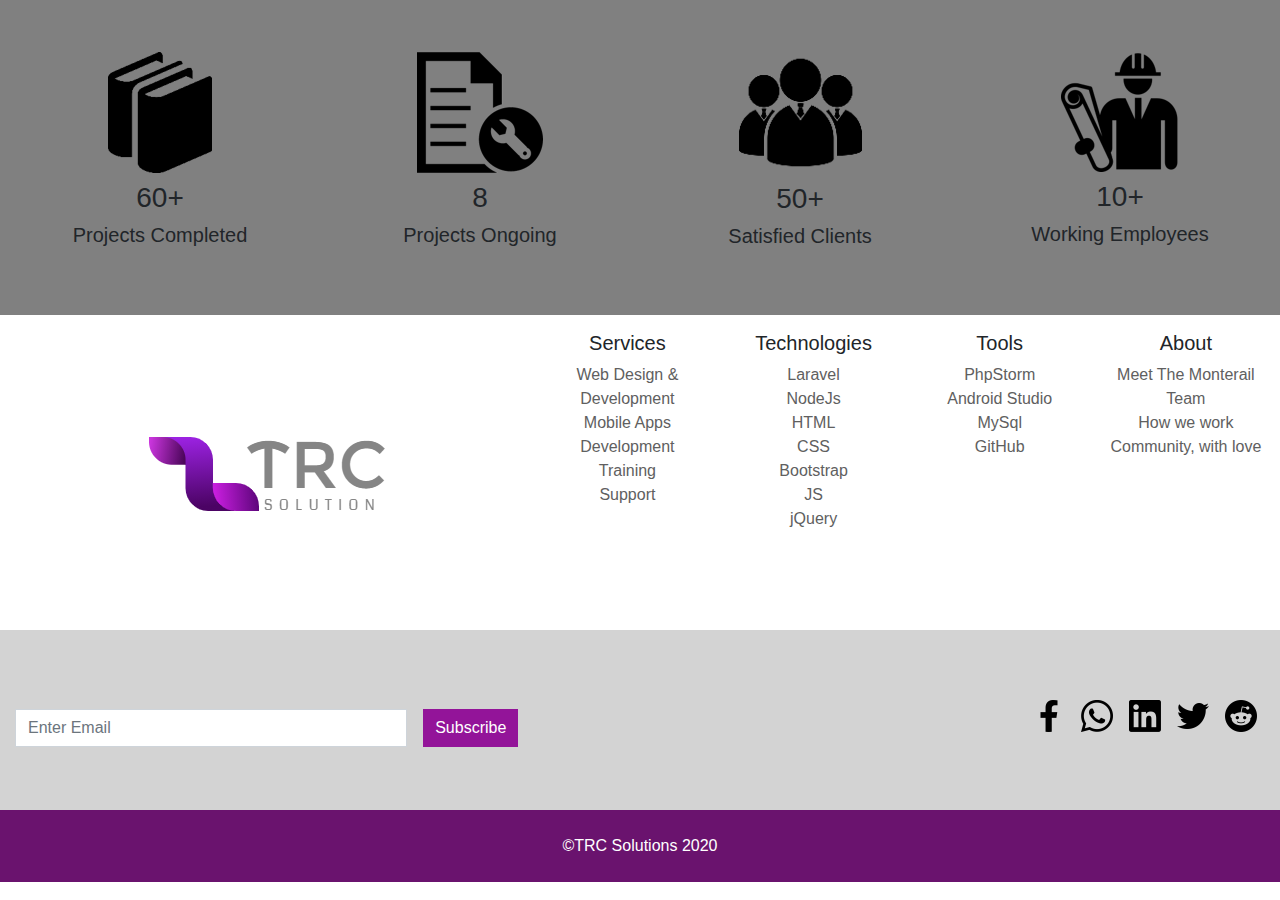
<file: Christo/footer.html>
<!DOCTYPE html>
<html lang="en">
<head>
    <meta charset="UTF-8">
    <title>Footer</title>
    <!-- bootstrap -->
    <link rel="stylesheet" href="https://maxcdn.bootstrapcdn.com/bootstrap/4.0.0/css/bootstrap.min.css">
    <script src="https://code.jquery.com/jquery-3.2.1.slim.min.js"></script>
    <script src="https://cdnjs.cloudflare.com/ajax/libs/popper.js/1.12.9/umd/popper.min.js"></script>
    <script src="https://maxcdn.bootstrapcdn.com/bootstrap/4.0.0/js/bootstrap.min.js"></script>
    <!-- css -->
    <link rel="stylesheet" href="asset/css/footer.css">
</head>
<body>
    <!-- container-fluid-start -->
    <div class="container-fluid">
        <!-- footer first row start -->
        <div class="row bg-gray vh-35 d-flex align-items-center">
            <div class="col-sm-6 col-md-3 text-center">
                <img src="asset/img/completed.png" alt="" class="img-fluid pb-2">
                <h3>60+</h3>
                <h5 class="mb-3">Projects Completed</h5>
            </div>
            <div class="col-sm-6 col-md-3 text-center">
                <img src="asset/img/ongoing.png" alt="" class="img-fluid pb-2">
                <h3>8</h3>
                <h5 class="mb-3">Projects Ongoing</h5>
            </div>
            <div class="col-sm-6 col-md-3 text-center">
                <img src="asset/img/client.png" alt="" class="img-fluid pb-2">
                <h3>50+</h3>
                <h5 class="mb-3">Satisfied Clients</h5>
            </div>
            <div class="col-sm-6 col-md-3 text-center">
                <img src="asset/img/employee.png" alt="" class="img-fluid pb-2">
                <h3>10+</h3>
                <h5 class="mb-3">Working Employees</h5>
            </div>
        </div>
        <!-- footer first row end -->

        <!-- footer second row start -->
        <div class="row vh-35">
            <div class="col-sm-12 col-md-5 d-flex justify-content-center align-items-center">
                <div class="row">
                    <div class="col-md-12">
                        <img src="asset/img/trc.png" alt="" class="img-fluid">
                    </div>
                </div>
            </div>
            <div class="col-sm-12 col-md-7 p-3">
                <div class="row">
                    <div class="col-sm-12 col-md-3 text-center">
                        <h5>Services</h5>
                        <ul class="list-unstyled mb-0">
                            <li>
                                <a href="#">Web Design & Development</a>
                            </li>
                            <li>
                                <a href="#">Mobile Apps Development</a>
                            </li>
                            <li>
                                <a href="#">Training</a>
                            </li>
                            <li>
                                <a href="#">Support</a>
                            </li>
                        </ul>
                    </div>
                    <div class="col-sm-12 col-md-3 text-center">
                        <h5>Technologies</h5>
                        <ul class="list-unstyled mb-0">
                            <li>
                                <a href="">Laravel</a>
                            </li>
                            <li>
                                <a href="">NodeJs</a>
                            </li>
                            <li>
                                <a href="">HTML</a>
                            </li>
                            <li>
                                <a href="">CSS</a>
                            </li>
                            <li>
                                <a href="">Bootstrap</a>
                            </li>
                            <li>
                                <a href="">JS</a>
                            </li>
                            <li>
                                <a href="">jQuery</a>
                            </li>
                        </ul>
                    </div>
                    <div class="col-sm-12 col-md-3 text-center">
                        <h5>Tools</h5>
                        <ul class="list-unstyled mb-0">
                            <li>
                                <a href="">PhpStorm</a>
                            </li>
                            <li>
                                <a href="">Android Studio</a>
                            </li>
                            <li>
                                <a href="">MySql</a>
                            </li>
                            <li>
                                <a href="">GitHub</a>
                            </li>
                        </ul>
                    </div>
                    <div class="col-sm-12 col-md-3 text-center">
                        <h5>About</h5>
                        <ul class="list-unstyled mb-0">
                            <li>
                                <a href="">Meet The Monterail Team</a>
                            </li>
                            <li>
                                <a href="">How we work</a>
                            </li>
                            <li>
                                <a href="">Community, with love</a>
                            </li>
                        </ul>
                    </div>
                </div>
            </div>
        </div>
        <!-- footer second row end -->

        <!-- footer third row start -->
        <div class="row bg-lightgray vh-20 d-flex align-items-center">
            <div class="col-sm-12 col-md-5">
                <div class="mt-3 d-flex">
                    <input type="text" class="form-control" placeholder="Enter Email">
                    <button class="btn btn-primary ml-3" type="button">Subscribe</button>
                </div>
            </div>
            <div class="col-sm-12 col-md-7">
                <ul class = "list-unstyled d-flex flex-row justify-content-end align-items-center mt-2">
                    <li>
                        <a href="#">
                            <img src="asset/img/facebook.png" alt="" class="img-fluid social-icon">
                        </a>
                    </li>
                    <li>
                        <a href="#">
                            <img src="asset/img/whatsapp.png" alt="" class="img-fluid social-icon">
                        </a>
                    </li>
                    <li>
                        <a href="#">
                            <img src="asset/img/linkedin.png" alt="" class="img-fluid social-icon">
                        </a>
                    </li>
                    <li>
                        <a href="#">
                            <img src="asset/img/twitter.png" alt="" class="img-fluid social-icon">
                        </a>
                    </li>
                    <li>
                        <a href="#">
                            <img src="asset/img/reddit.png" alt="" class="img-fluid social-icon">
                        </a>
                    </li>
                </ul>
            </div>
        </div>
        <!-- footer third row end -->

        <!-- footer forth row start -->
        <div class="row bg-purple vh-8">
            <div class="col d-flex justify-content-center align-items-center">
                <p class="text-white mb-0">&copy;TRC Solutions 2020</p>
            </div>
        </div>
        <!-- footer forth row end -->
    </div>
    <!-- container-fluid-end -->
</body>
</html>
</file>
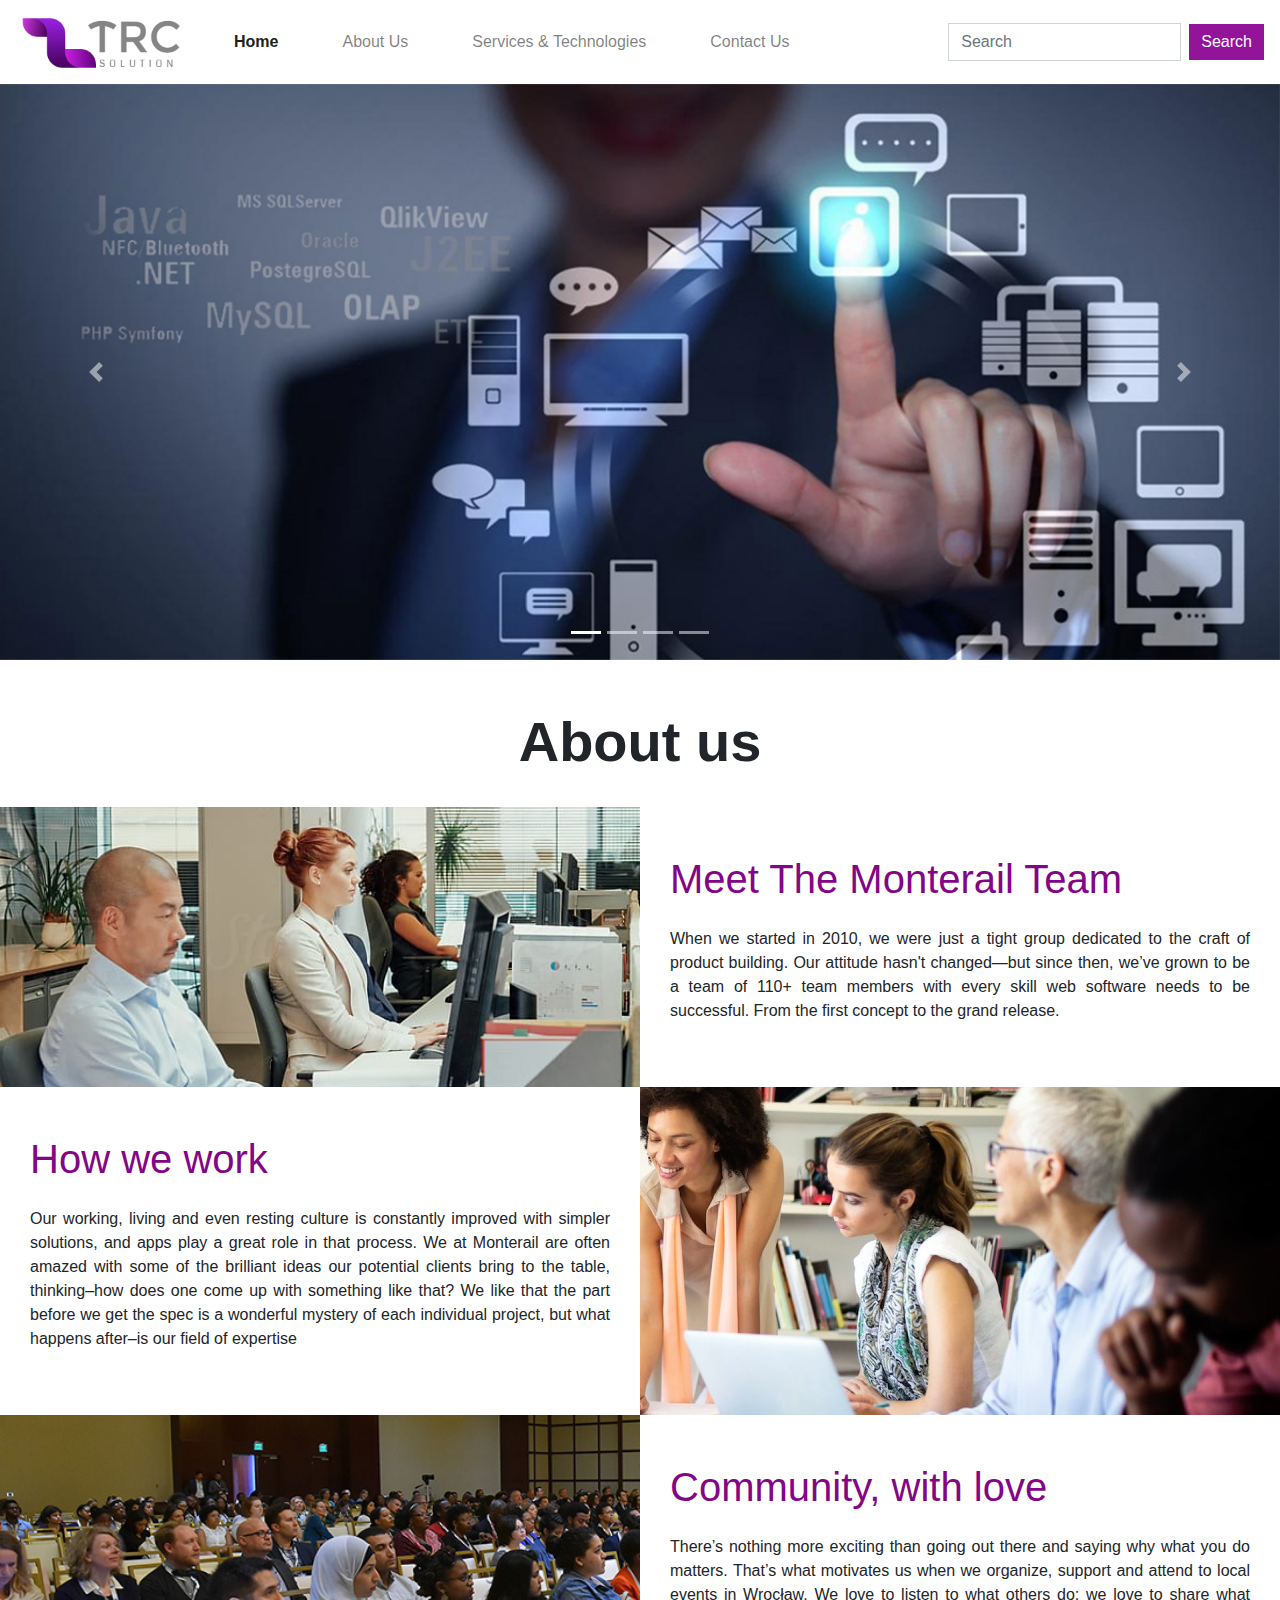
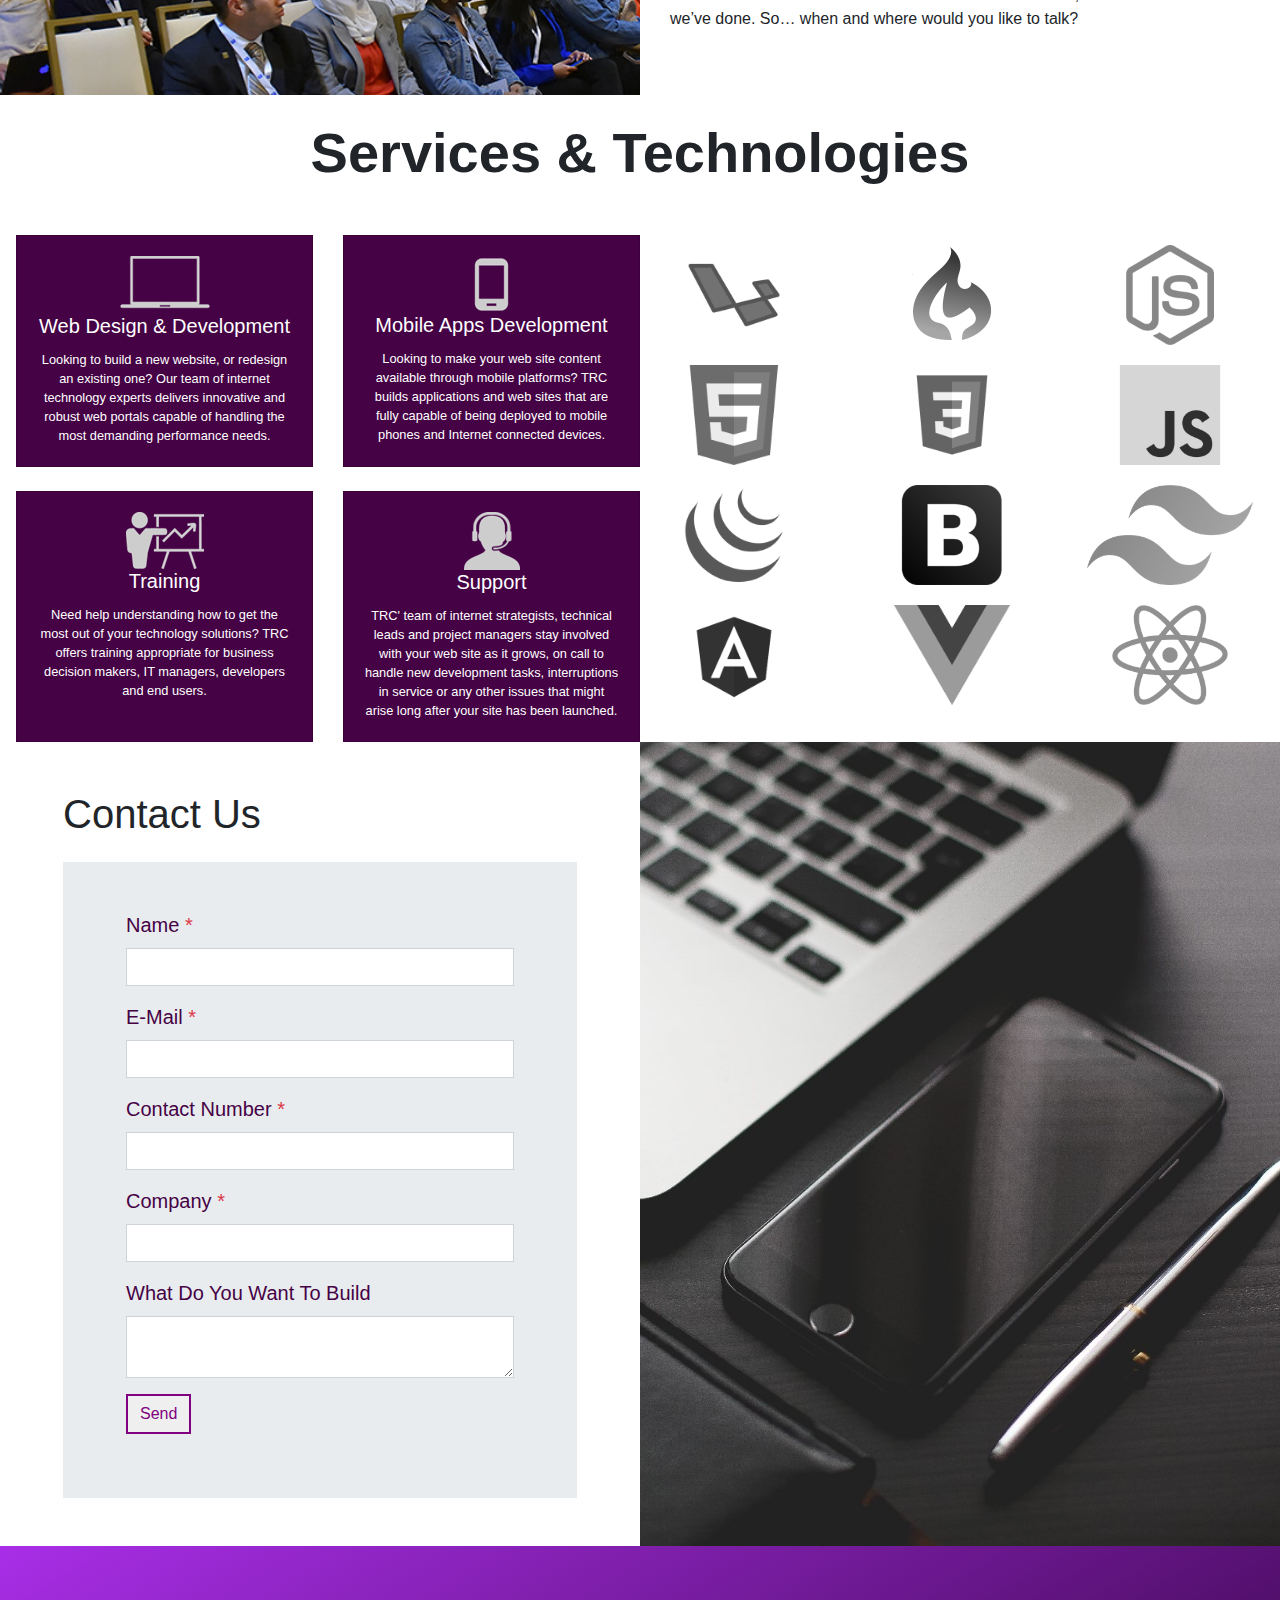
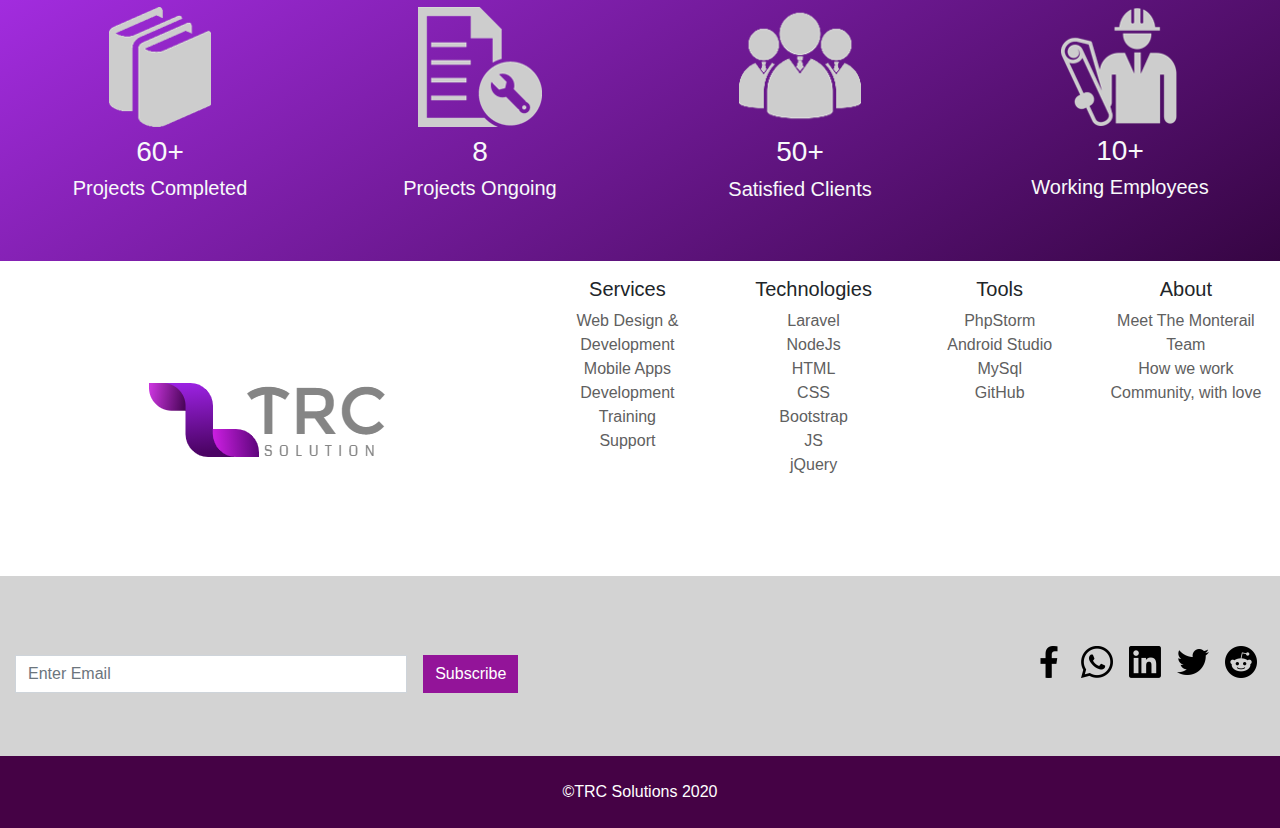
<file: Rukshan/home.html>
<!doctype html>
<html lang="en">
<head>
    <meta charset="UTF-8">
    <meta name="viewport"
          content="width=device-width, user-scalable=no, initial-scale=1.0, maximum-scale=1.0, minimum-scale=1.0">
    <meta http-equiv="X-UA-Compatible" content="ie=edge">
    <title>TRC-Solutions</title>
    <!-- Bootstrap CSS -->
    <link rel="stylesheet" href="https://maxcdn.bootstrapcdn.com/bootstrap/4.0.0/css/bootstrap.min.css"
          integrity="sha384-Gn5384xqQ1aoWXA+058RXPxPg6fy4IWvTNh0E263XmFcJlSAwiGgFAW/dAiS6JXm" crossorigin="anonymous">
    <!-- Custom CSS -->
    <link rel="stylesheet" href="asset/css/main.css">
    <link rel="stylesheet" href="asset/css/aboutus.css">
    <link rel="stylesheet" href="asset/css/serviceandtechnology.css">
    <link rel="stylesheet" href="asset/css/contactus.css">

    <!-- Bootstrap JS -->
    <script src="https://code.jquery.com/jquery-3.2.1.slim.min.js"
            integrity="sha384-KJ3o2DKtIkvYIK3UENzmM7KCkRr/rE9/Qpg6aAZGJwFDMVNA/GpGFF93hXpG5KkN"
            crossorigin="anonymous"></script>
    <script src="https://cdnjs.cloudflare.com/ajax/libs/popper.js/1.12.9/umd/popper.min.js"
            integrity="sha384-ApNbgh9B+Y1QKtv3Rn7W3mgPxhU9K/ScQsAP7hUibX39j7fakFPskvXusvfa0b4Q"
            crossorigin="anonymous"></script>
    <script src="https://maxcdn.bootstrapcdn.com/bootstrap/4.0.0/js/bootstrap.min.js"
            integrity="sha384-JZR6Spejh4U02d8jOt6vLEHfe/JQGiRRSQQxSfFWpi1MquVdAyjUar5+76PVCmYl"
            crossorigin="anonymous"></script>
    <!-- Custom JS-->
    <script src="asset/js/contactus.js"></script>
</head>

<body>
<!-- Navbar Start -->
<nav class="navbar navbar-expand-lg navbar-light bg-light fixed-top">
    <a class="navbar-brand" href="#">
        <img src="asset/img/company-logo.png" width="170" class="d-inline-block align-top"
             alt="company-logo">
    </a>
    <button class="navbar-toggler" type="button" data-toggle="collapse" data-target="#navbarSupportedContent"
            aria-controls="navbarSupportedContent" aria-expanded="false" aria-label="Toggle navigation">
        <span class="navbar-toggler-icon"></span>
    </button>

    <div class="collapse navbar-collapse" id="navbarSupportedContent">
        <ul class="navbar-nav mr-auto">
            <li class="nav-item active mx-4">
                <a class="nav-link" href="#home">Home</a>
            </li>
            <li class="nav-item mx-4">
                <a class="nav-link" href="#about_area">About Us</a>
            </li>
            <li class="nav-item mx-4">
                <a class="nav-link" href="#contentService">Services & Technologies</a>
            </li>
            <li class="nav-item mx-4">
                <a class="nav-link" href="#contentContactUs">Contact Us</a>
            </li>
        </ul>
        <form class="form-inline my-2 my-lg-0" onsubmit="return false">
            <input class="form-control mr-sm-2 search-field" type="search" placeholder="Search" aria-label="Search">
            <button class="btn btn-purple my-2 my-sm-0" id="btnNavSearch" type="submit"> Search</button>
        </form>
    </div>
</nav>
<!-- Navbar End -->

<span id="home"></span>

<!-- Carousel Start -->
<div class="container-fluid p-0">
    <div class="row m-0">
        <div class="col p-0">
            <div id="homePageCarousel" class="carousel slide" data-interval="2000" data-ride="carousel">
                <!-- Carousel Indicator Start -->
                <ol class="carousel-indicators">
                    <li data-target="#homePageCarousel" data-slide-to="0" class="active"></li>
                    <li data-target="#homePageCarousel" data-slide-to="1"></li>
                    <li data-target="#homePageCarousel" data-slide-to="2"></li>
                    <li data-target="#homePageCarousel" data-slide-to="3"></li>
                </ol>
                <!-- Carousel Indicator End -->

                <!-- Carousel Images Start -->
                <div class="carousel-inner">
                    <div class="carousel-item active">
                        <img class="d-block w-100" src="asset/img/carousel/01.png" alt="First slide">
                    </div>
                    <div class="carousel-item">
                        <img class="d-block w-100" src="asset/img/carousel/02.png" alt="Second slide">
                    </div>
                    <div class="carousel-item">
                        <img class="d-block w-100" src="asset/img/carousel/03.png" alt="Third slide">
                    </div>
                    <div class="carousel-item">
                        <img class="d-block w-100" src="asset/img/carousel/04.png" alt="Fourth slide">
                    </div>
                </div>
                <!-- Carousel Images End -->

                <!-- Carousel Previous Button Start -->
                <a class="carousel-control-prev" href="#homePageCarousel" role="button" data-slide="prev">
                    <span class="carousel-control-prev-icon" aria-hidden="true"></span>
                </a>
                <!-- Carousel Previous Button End -->

                <!-- Carousel Next Button Start -->
                <a class="carousel-control-next" href="#homePageCarousel" role="button" data-slide="next">
                    <span class="carousel-control-next-icon" aria-hidden="true"></span>
                </a>
                <!-- Carousel Next Button End -->
            </div>
        </div>
    </div>
</div>
<!-- Carousel End -->

<span id="about_area"></span>

<!-- About Us Content Start -->
<div class="container-fluid mt-5" id="contentAbout">
    <div class="row pb-4">
        <div class="col">
            <h1 class="text-center display-4 font-weight-bold">About us</h1>
        </div>
    </div>
    <div class="row aboutus-section-first cover-size">
        <div class="col-sm-0 col-md-6"></div>

        <!----- about us description section start -------->
        <div class="col-sm-12 col-md-6 bg-white justify-content-center pt-md-5 pb-md-5">
            <div class="jumbotron jumbotron-fluid m-0 p-0 bg-light">
                <div class="container mb-4 aboutus-title">
                    <h1>Meet The Monterail Team</h1>
                </div>
                <div class="container">
                    <p class="text-justify">When we started in 2010, we were just a tight group dedicated to the craft
                        of product building.
                        Our attitude hasn't changed—but since then, we’ve grown to be a team of 110+ team members with
                        every skill web software needs to be successful. From the first concept to the grand
                        release.</p>
                </div>
            </div>
        </div>
        <!--        about us description section end--------->

    </div>

    <div class="row aboutus-section-second cover-size">

        <!-----        about us description section start-------->
        <div class="col-sm-12 col-md-6 bg-white justify-content-center pt-md-5 pb-md-5">
            <div class="jumbotron jumbotron-fluid m-0 p-0 bg-light">
                <div class="container mb-4 aboutus-title">
                    <h1>How we work</h1>
                </div>
                <div class="container">
                    <p class="text-justify">Our working, living and even resting culture is constantly improved with
                        simpler solutions,
                        and apps play a great role in that process. We at Monterail are often amazed with some of
                        the brilliant ideas our potential clients bring to the table, thinking–how does one come up
                        with something like that? We like that the part before we get the spec is a wonderful mystery
                        of each individual project, but what happens after–is our field of expertise</p>
                </div>
            </div>
        </div>
        <!-- about us description section end --------->

        <div class="col-sm-0 col-md-6">
        </div>
    </div>

    <div class="row aboutus-section-thired cover-size">
        <div class="col-sm-0 col-md-6"></div>

        <!----- about us description section start -------->
        <div class="col-sm-12 col-md-6 bg-white justify-content-center pt-md-5 pb-md-5">
            <div class="jumbotron jumbotron-fluid m-0 p-0 bg-light">
                <div class="container mb-4 aboutus-title">
                    <h1>Community, with love</h1>
                </div>
                <div class="container">
                    <p class="text-justify">There’s nothing more exciting than going out there and saying why what you
                        do matters.
                        That’s what motivates us when we organize, support and attend to local events in Wrocław.
                        We love to listen to what others do; we love to share what we’ve done.
                        So… when and where would you like to talk?</p>
                </div>
            </div>
        </div>
        <!-- about us description section end --------->
    </div>
</div>
<!-- About Us Content End -->

<!-- Services & Technologies Content Start -->
<div class="container-fluid" id="contentService">
    <!-- Page Heading Div Start -->
    <div class="row pt-4 pb-4">
        <div class="col">
            <h1 class="text-center display-4 font-weight-bold">Services & Technologies</h1>
        </div>
    </div>
    <!-- Page Heading Div End -->
    <div class="row pt-3 pr-3 pl-3">
        <!-- Services Content Start-->
        <div class="col-sm-12 col-md-6 p-0 service-content">
            <div class="card-deck mb-4">
                <!-- First card Start-->
                <div class="card text-white bg-purple text-center">
                    <div class="card-body">
                        <img src="asset/img/service/web.png" alt="webdesign">
                        <h5 class="card-title">Web Design & Development</h5>
                        <p class="card-text small">Looking to build a new website, or redesign
                            an existing one? Our
                            team
                            of internet technology experts delivers innovative and robust web
                            portals capable of
                            handling the most demanding performance needs.</p>
                    </div>
                </div>
                <!-- First card End-->

                <!-- Second card Start-->
                <div class="card text-white bg-purple text-center">
                    <div class="card-body">
                        <img src="asset/img/service/mobile.png" alt="mobileapp">
                        <h5 class="card-title">Mobile Apps Development</h5>
                        <p class="card-text small">Looking to make your web site content available through mobile
                            platforms? TRC builds applications and web sites that are fully capable of being
                            deployed to mobile phones and Internet connected devices.</p>
                    </div>
                </div>
                <!-- Second card End-->
            </div>

            <div class="card-deck">
                <!-- Third card Start-->
                <div class="card text-white bg-purple text-center">
                    <div class="card-body">
                        <img src="asset/img/service/training.png" alt="training">
                        <h5 class="card-title">Training</h5>
                        <p class="card-text small">Need help understanding how to get the most out of your technology
                            solutions? TRC offers training appropriate for business decision makers, IT managers,
                            developers and end users.</p>
                    </div>
                </div>
                <!-- Third card End-->

                <!-- Fourth card Start-->
                <div class="card text-white bg-purple text-center">
                    <div class="card-body">
                        <img src="asset/img/service/support.png" alt="training">
                        <h5 class="card-title">Support</h5>
                        <p class="card-text small">TRC' team of
                            internet strategists, technical leads and project managers stay involved with your web site
                            as it grows, on call to handle new development tasks, interruptions in service or any other
                            issues that might arise long after your site has been launched.</p>
                    </div>
                </div>
                <!-- Fourth card End-->
            </div>
        </div>

        <!--------- Technology Icon Section Start------->
        <div class="col-sm-12 col-md-6 p-0">
            <div class="row">
                <div class="col-4 d-flex justify-content-center align-items-center">
                    <img src="asset/img/technology/laravel.png" alt="" class="img-fluid icon-size icon-style">
                </div>
                <div class="col-4 d-flex justify-content-center align-items-center">
                    <img src="asset/img/technology/codeigniter.png" alt="" class="img-fluid icon-size icon-style">
                </div>
                <div class="col-4 d-flex justify-content-center align-items-center">
                    <img src="asset/img/technology/nodejs.png" alt="" class="img-fluid icon-size icon-style">
                </div>
            </div>
            <div class="row">
                <div class="col-4 d-flex justify-content-center align-items-center">
                    <img src="asset/img/technology/html.png" alt="" class="img-fluid icon-size icon-style">
                </div>
                <div class="col-4 d-flex justify-content-center align-items-center">
                    <img src="asset/img/technology/css.png" alt="" class="img-fluid icon-size icon-style">
                </div>
                <div class="col-4 d-flex justify-content-center align-items-center">
                    <img src="asset/img/technology/js.png" alt="" class="img-fluid icon-size icon-style">
                </div>
            </div>
            <div class="row">
                <div class="col-4 d-flex justify-content-center align-items-center">
                    <img src="asset/img/technology/jquery.png" alt="" class="img-fluid icon-size icon-style">
                </div>
                <div class="col-4 d-flex justify-content-center align-items-center">
                    <img src="asset/img/technology/bootstrap.png" alt="" class="img-fluid icon-size icon-style">
                </div>
                <div class="col-4 d-flex justify-content-center align-items-center">
                    <img src="asset/img/technology/tailwindcss.png" alt="" class="img-fluid icon-size icon-style">
                </div>
            </div>
            <div class="row">
                <div class="col-4 d-flex justify-content-center align-items-center">
                    <img src="asset/img/technology/angular.png" alt="" class="img-fluid icon-size icon-style">
                </div>
                <div class="col-4 d-flex justify-content-center align-items-center">
                    <img src="asset/img/technology/vuejs.png" alt="" class="img-fluid icon-size icon-style">
                </div>
                <div class="col-4 d-flex justify-content-center align-items-center">
                    <img src="asset/img/technology/react.png" alt="" class="img-fluid icon-size icon-style">
                </div>
            </div>
        </div>
    </div>
    <!------------- Technology Icon Section End ---------->
</div>
<!-- Services & Technologies Content End -->

<!-- Contact Us Content Start -->
<div class="container-fluid" id="contentContactUs">
    <div class="row  cover-image">
        <!--    title and contact us form start-->
        <div class="col-sm-12 col-md-6 p-sm-2 p-md-5 bg-white">

            <!-- title section start-->
            <div class="container mb-4">
                <h1>Contact Us</h1>
            </div>
            <!-- title section end-->

            <!-- form section start-->
            <div class="container">
                <div class="jumbotron jumbotron-fluid m-md-0 mb-sm-3 p-5">
                    <div class="container">
                        <form action="">
                            <div class="form-group">
                                <label for="txtname">Name
                                    <span class="text-danger">*</span>
                                </label>
                                <input type="text" name="" id="txtname" class="form-control" placeholder=""
                                       onkeyup="inputFieldValidation(txtname,'^[A-Z][a-zA-Z]{3,}(?: [A-Z][a-zA-Z]*){0,9}$')">
                            </div>
                            <div class="form-group">
                                <label for="txtemail">E-Mail
                                    <span class="text-danger">*</span>
                                </label>
                                <input type="text" name="" id="txtemail" class="form-control" placeholder=""
                                       onkeyup="inputFieldValidation(txtemail,'^[a-zA-Z0-9_!#$%&\'*+/=?`{|}~^.-]+@[a-zA-Z0-9.-]+$')">
                            </div>
                            <div class="form-group">
                                <label for="txtcontactnumber">Contact Number
                                    <span class="text-danger">*</span>
                                </label>
                                <input type="email" name="" id="txtcontactnumber" class="form-control" placeholder=""
                                       onkeyup="inputFieldValidation(txtcontactnumber,'^(((0\\\\d{9})){0,1})$')">
                            </div>
                            <div class="form-group">
                                <label for="txtcompany">Company
                                    <span class="text-danger">*</span>
                                </label>
                                <input type="text" name="" id="txtcompany" class="form-control" placeholder=""
                                       onkeyup="inputFieldValidation(txtcompany,'^.*$')">
                            </div>
                            <div class="form-group">
                                <label for="txtdescription">What Do You Want To Build</label>
                                <textarea type="text" name="" id="txtdescription" class="form-control" placeholder=""
                                          onkeyup="inputFieldValidation(txtdescription,'^.*$')"></textarea>
                            </div>

                            <!-- btn section start-->
                            <div class="form-group">
                                <button type="submit" class="btn submit-btn">Send</button>
                            </div>
                            <!-- btn section end-->

                        </form>

                    </div>
                </div>
            </div>
            <!--        form section end-->

        </div>
        <!--title and contact us form end-->

        <!--    image section start-->
        <div class="col-sm-0 d-sm-none col-md-6"></div>
        <!--    image section end-->

    </div>
</div>
<!-- Contact Us Content End -->

<!-- Footer Area Start -->
<div class="container-fluid p-0">
    <!-- footer first row start -->
    <div class="row pt-4 pb-2 bg-gray vh-35 d-flex align-items-center m-0">
        <div class="col-sm-6 col-md-3 text-center">
            <img src="asset/img/footer/completed.png" alt="" class="img-fluid pb-2">
            <h3 class="text-light">60+</h3>
            <h5 class="mb-3 text-light">Projects Completed</h5>
        </div>
        <div class="col-sm-6 col-md-3 text-center">
            <img src="asset/img/footer/ongoing.png" alt="" class="img-fluid pb-2">
            <h3 class="text-light">8</h3>
            <h5 class="mb-3 text-light">Projects Ongoing</h5>
        </div>
        <div class="col-sm-6 col-md-3 text-center">
            <img src="asset/img/footer/client.png" alt="" class="img-fluid pb-2">
            <h3 class="text-light">50+</h3>
            <h5 class="mb-3 text-light">Satisfied Clients</h5>
        </div>
        <div class="col-sm-6 col-md-3 text-center">
            <img src="asset/img/footer/employee.png" alt="" class="img-fluid pb-2">
            <h3 class="text-light">10+</h3>
            <h5 class="mb-3 text-light">Working Employees</h5>
        </div>
    </div>
    <!-- footer first row end -->

    <!-- footer second row start -->
    <div class="row vh-35 m-0">
        <div class="col-sm-12 col-md-5 d-flex justify-content-center align-items-center">
            <div class="row">
                <div class="col-md-12">
                    <img src="asset/img/company-logo.png" alt="" class="img-fluid">
                </div>
            </div>
        </div>
        <div class="col-sm-12 col-md-7 p-3">
            <div class="row">
                <div class="col-sm-12 col-md-3 text-center">
                    <h5>Services</h5>
                    <ul class="list-unstyled mb-0">
                        <li>
                            <a href="#">Web Design & Development</a>
                        </li>
                        <li>
                            <a href="#">Mobile Apps Development</a>
                        </li>
                        <li>
                            <a href="#">Training</a>
                        </li>
                        <li>
                            <a href="#">Support</a>
                        </li>
                    </ul>
                </div>
                <div class="col-sm-12 col-md-3 text-center">
                    <h5>Technologies</h5>
                    <ul class="list-unstyled mb-0">
                        <li>
                            <a href="">Laravel</a>
                        </li>
                        <li>
                            <a href="">NodeJs</a>
                        </li>
                        <li>
                            <a href="">HTML</a>
                        </li>
                        <li>
                            <a href="">CSS</a>
                        </li>
                        <li>
                            <a href="">Bootstrap</a>
                        </li>
                        <li>
                            <a href="">JS</a>
                        </li>
                        <li>
                            <a href="">jQuery</a>
                        </li>
                    </ul>
                </div>
                <div class="col-sm-12 col-md-3 text-center">
                    <h5>Tools</h5>
                    <ul class="list-unstyled mb-0">
                        <li>
                            <a href="">PhpStorm</a>
                        </li>
                        <li>
                            <a href="">Android Studio</a>
                        </li>
                        <li>
                            <a href="">MySql</a>
                        </li>
                        <li>
                            <a href="">GitHub</a>
                        </li>
                    </ul>
                </div>
                <div class="col-sm-12 col-md-3 text-center">
                    <h5>About</h5>
                    <ul class="list-unstyled mb-0">
                        <li>
                            <a href="">Meet The Monterail Team</a>
                        </li>
                        <li>
                            <a href="">How we work</a>
                        </li>
                        <li>
                            <a href="">Community, with love</a>
                        </li>
                    </ul>
                </div>
            </div>
        </div>
    </div>
    <!-- footer second row end -->

    <!-- footer third row start -->
    <div class="row bg-lightgray vh-20 d-flex align-items-center m-0">
        <div class="col-sm-12 col-md-5">
            <div class="mt-3 d-flex">
                <input type="text" class="form-control" placeholder="Enter Email">
                <button class="btn btn-purple ml-3" type="button">Subscribe</button>
            </div>
        </div>
        <div class="col-sm-12 col-md-7">
            <ul class="list-unstyled d-flex flex-row justify-content-end align-items-center mt-2" id="social_icons">
                <li>
                    <a href="#">
                        <img src="asset/img/footer/facebook.png" alt="" class="img-fluid social-icon">
                    </a>
                </li>
                <li>
                    <a href="#">
                        <img src="asset/img/footer/whatsapp.png" alt="" class="img-fluid social-icon">
                    </a>
                </li>
                <li>
                    <a href="#">
                        <img src="asset/img/footer/linkedin.png" alt="" class="img-fluid social-icon">
                    </a>
                </li>
                <li>
                    <a href="#">
                        <img src="asset/img/footer/twitter.png" alt="" class="img-fluid social-icon">
                    </a>
                </li>
                <li>
                    <a href="#">
                        <img src="asset/img/footer/reddit.png" alt="" class="img-fluid social-icon">
                    </a>
                </li>
            </ul>
        </div>
    </div>
    <!-- footer third row end -->

    <!-- footer forth row start -->
    <div class="row bg-purple vh-8 m-0">
        <div class="col d-flex justify-content-center align-items-center">
            <p class="text-white mb-0">&copy;TRC Solutions 2020</p>
        </div>
    </div>
    <!-- footer forth row end -->
</div>
<!-- Footer Area End -->
</body>
</html>
</file>
<file: asset/css/main.css>
:root {
    --primaryColor: #931499;
    --secondaryColor: #f1f1f1;
}

* {
    border-radius: 0 !important;
}

html {
    scroll-behavior: smooth;
}

body {
    position: relative;
}


/* Navbar Styles Start */
.bg-light {
    background-color: #fff !important;
}

.active {
    font-weight: bold;
}

.search-field:focus {
    box-shadow: none;
    border-color: var(--primaryColor);
}

.nav-link {
    border-bottom-width: 0;
    transition: border-bottom-width 0.1s;
}

.nav-link:hover {
    color: var(--primaryColor) !important;
    border-bottom: 2px solid var(--primaryColor);
    border-bottom-width: medium;
    display: inline;
}

@media only screen and (max-width: 576px) {
    #btnNavSearch {
        width: 100%;
    }
}

.btn-purple {
    color: #fff;
    background-color: var(--primaryColor);
    border: var(--primaryColor);
}

.btn-purple:hover {
    background-color: #6a136e;
}
/* Navbar Styles End */


/* Carousel Styles Start */
.carousel {
    margin-top: 5.2rem;
}
/* Carousel Styles End */


/* Contents Style Start */
.content-div {
    height: 50vh;
}
/* Contents Style End */


/* Footer Styles Start */

/* Footer first row styles start */

.vh-35{
    height: 35vh;
}

.bg-gray {
    background-image: linear-gradient(120deg, #49085a 0%, #b50af6 100%);
    background-image: linear-gradient(330deg, #360543 0%, #a82ee7 100%);
}

/* Footer first row styles end */

/* Footer second row styles start */

.bg-lightgray {
    background-color: lightgray;
}
ul li a {
    color: #606060;
}
ul li a:hover {
    color: #a84bc8;
    text-decoration: none;
}

/* Footer second row styles end */

/* Footer third row styles start */

.vh-20{
    height: 20vh;
}
.form-control {
    border-radius: 0;
}.form-control:focus{
     border-color: transparent;
     box-shadow: none;
 }
.social-icon {
    width: 2rem;
    height: auto;
    margin: 0.5rem;
}

/* Footer third row styles end */

/* Footer forth row styles start */

.vh-8{
    height: 8vh;
}
.bg-purple {
    background-color: #6a136e;
}

@media only screen and (max-width: 576px) {
    .vh-35{
        height: 100%;
    }

    .vh-20{
        height: 100%;
    }

    .vh-8{
        height: 100%;
    }

    #social_icons {
        justify-content: center !important;
    }

    .col-sm-0 {
        display: none !important;
    }
}

/* Footer forth row styles start */

/* Footer Styles End */
</file>
<file: asset/css/aboutus.css>
.cover-size{
    background-size: cover !important;
}

.aboutus-section-first {
    background: url(../img/team.jpg)  no-repeat center;
}

.aboutus-section-second {
    background: url(../img/wework.jpg)  no-repeat center;
}

.aboutus-section-thired{
    background: url(../img/community.jpg)  no-repeat center;
}

.aboutus-title{
    color: #830588;
}
</file>
<file: asset/css/serviceandtechnology.css>
/* Card Styles Start */
.bg-purple {
    background-color: #450245;
}
/* Card Styles End */

/*...........tech icon style........*/
.icon-size{
    height: 7.5rem;
    padding: 0.625rem;
}
.icon-style{
    filter: grayscale(100%);
}
.icon-style:hover{
    filter: grayscale(0%);
}

@media only screen and (max-width: 576px) {
    .icon-style{
        filter: grayscale(0%);
    }
}
</file>
<file: asset/css/contactus.css>
* {
    /*border: 1px solid red;*/
    border-radius: 0 !important;
}

/*.................contact us section background image...............*/

.cover-image {
    background: url(../img/cont.jpg)  no-repeat center;
    background-size: cover !important;
}

/*........form label style.............*/

.form-group label {
    color: #450245;
    font-size: 20px;
}

/*.......btn section.........*/

.submit-btn {
    border: 2px solid purple;
    color: purple;
}

.submit-btn:hover {
    color: white;
    background-color: purple;
}
</file>
<file: Christo/asset/css/footer.css>
/* Footer Styles Start */

/* Footer first row styles start */

.vh-35{
    height: 35vh;
}
.bg-gray {
    background-color: grey;
}

/* Footer first row styles end */

/* Footer second row styles start */

.bg-lightgray {
    background-color: lightgray;
}
ul li a {
    color: #606060;
}
ul li a:hover {
    color: #a84bc8;
    text-decoration: none;
}

/* Footer second row styles end */

/* Footer third row styles start */

.vh-20{
    height: 20vh;
}
.form-control {
    border-radius: 0;
}.form-control:focus{
     border-color: transparent;
     box-shadow: none;
 }
.btn-primary {
    color: #fff;
    background-color: #931499;
    border: #931499;
    border-radius: 0;
}
.btn-primary:focus {
    box-shadow: none;
}
.btn-primary:hover {
    background-color: #6a136e;
}
.social-icon {
    width: 2rem;
    height: auto;
    margin: 0.5rem;
}

/* Footer third row styles end */

/* Footer forth row styles start */

.vh-8{
    height: 8vh;
}
.bg-purple {
    background-color: #6a136e;
}

/* Footer forth row styles start */

/* Footer Styles End */
</file>
<file: Rukshan/asset/css/main.css>
:root {
    --primaryColor: #931499;
    --secondaryColor: #f1f1f1;
}

* {
    border-radius: 0 !important;
}

html {
    scroll-behavior: smooth;
}

body {
    position: relative;
}


/* Navbar Styles Start */
.bg-light {
    background-color: #fff !important;
}

.active {
    font-weight: bold;
}

.search-field:focus {
    box-shadow: none;
    border-color: var(--primaryColor);
}

.nav-link {
    border-bottom-width: 0;
    transition: border-bottom-width 0.1s;
}

.nav-link:hover {
    color: var(--primaryColor) !important;
    border-bottom: 2px solid var(--primaryColor);
    border-bottom-width: medium;
    display: inline;
}

@media only screen and (max-width: 576px) {
    #btnNavSearch {
        width: 100%;
    }
}

.btn-purple {
    color: #fff;
    background-color: var(--primaryColor);
    border: var(--primaryColor);
}

.btn-purple:hover {
    background-color: #6a136e;
}
/* Navbar Styles End */


/* Carousel Styles Start */
.carousel {
    margin-top: 5.2rem;
}
/* Carousel Styles End */


/* Contents Style Start */
.content-div {
    height: 50vh;
}
/* Contents Style End */


/* Footer Styles Start */

/* Footer first row styles start */

.vh-35{
    height: 35vh;
}

.bg-gray {
    background-image: linear-gradient(120deg, #49085a 0%, #b50af6 100%);
    background-image: linear-gradient(330deg, #360543 0%, #a82ee7 100%);
}

/* Footer first row styles end */

/* Footer second row styles start */

.bg-lightgray {
    background-color: lightgray;
}
ul li a {
    color: #606060;
}
ul li a:hover {
    color: #a84bc8;
    text-decoration: none;
}

/* Footer second row styles end */

/* Footer third row styles start */

.vh-20{
    height: 20vh;
}
.form-control {
    border-radius: 0;
}.form-control:focus{
     border-color: transparent;
     box-shadow: none;
 }
.social-icon {
    width: 2rem;
    height: auto;
    margin: 0.5rem;
}

/* Footer third row styles end */

/* Footer forth row styles start */

.vh-8{
    height: 8vh;
}
.bg-purple {
    background-color: #6a136e;
}

@media only screen and (max-width: 576px) {
    .vh-35{
        height: 100%;
    }

    .vh-20{
        height: 100%;
    }

    .vh-8{
        height: 100%;
    }

    #social_icons {
        justify-content: center !important;
    }

    .col-sm-0 {
        display: none !important;
    }
}

/* Footer forth row styles start */

/* Footer Styles End */
</file>
<file: Rukshan/asset/css/aboutus.css>
.cover-size{
    background-size: cover !important;
}

.aboutus-section-first {
    background: url(../img/team.jpg)  no-repeat center;
}

.aboutus-section-second {
    background: url(../img/wework.jpg)  no-repeat center;
}

.aboutus-section-thired{
    background: url(../img/community.jpg)  no-repeat center;
}

.aboutus-title{
    color: #830588;
}
</file>
<file: Rukshan/asset/css/serviceandtechnology.css>
/* Card Styles Start */
.bg-purple {
    background-color: #450245;
}
/* Card Styles End */

/*...........tech icon style........*/
.icon-size{
    height: 7.5rem;
    padding: 0.625rem;
}
.icon-style{
    filter: grayscale(100%);
}
.icon-style:hover{
    filter: grayscale(0%);
}

@media only screen and (max-width: 576px) {
    .icon-style{
        filter: grayscale(0%);
    }
}
</file>
<file: Rukshan/asset/css/contactus.css>
* {
    /*border: 1px solid red;*/
    border-radius: 0 !important;
}

/*.................contact us section background image...............*/

.cover-image {
    background: url(../img/cont.jpg)  no-repeat center;
    background-size: cover !important;
}

/*........form label style.............*/

.form-group label {
    color: #450245;
    font-size: 20px;
}

/*.......btn section.........*/

.submit-btn {
    border: 2px solid purple;
    color: purple;
}

.submit-btn:hover {
    color: white;
    background-color: purple;
}
</file>
